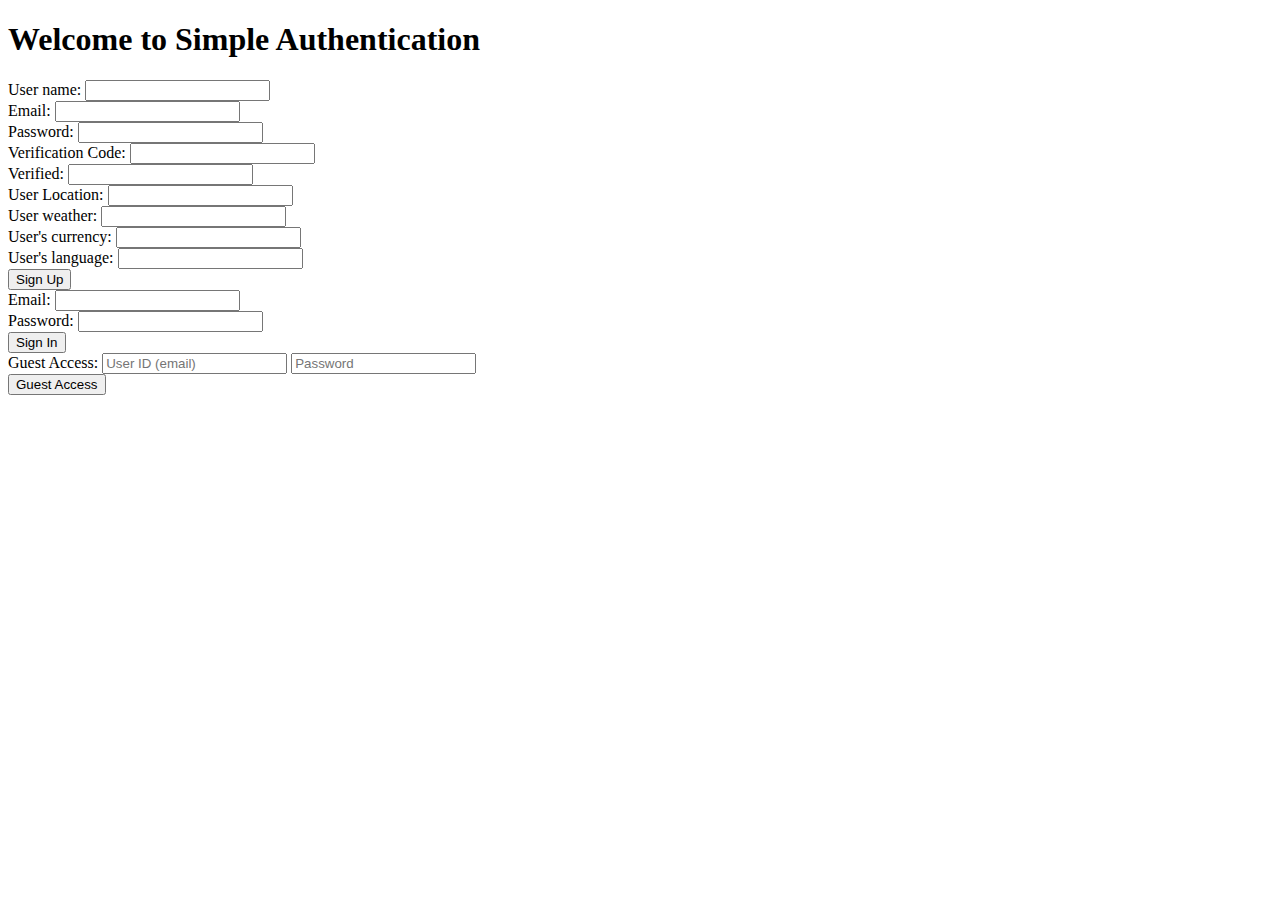
<file: 2023-11-13-lab/index.html>
<!DOCTYPE html>
<html lang="en">
<head>
    <meta charset="UTF-8">
    <meta name="viewport" content="width=device-width, initial-scale=1.0">
    <title>Simple Authentication</title>
</head>
<body>
    <h1>Welcome to Simple Authentication</h1>
    
    
    <form method="POST" action="inform.php">
        <label for="username">User name:</label>
        <input type="username" id="username" name="username" required>
        <br>
        <label for="emailid">Email:</label>
        <input type="emailid" id="emailid" name="emailid" required>
        <br>
        <label for="password">Password:</label>
        <input type="password" id="password" name="password" required>
        <br>
        <label for="verification_code">Verification Code:</label>
        <input type="text" id="verification_code" name="verification_code" required>
        <br>
        <label for="verified">Verified:</label>
        <input type="verified" id="verified" name="verified" required>
        <br>
        <label for="userlocation">User Location:</label>
        <input type="userlocation" id="userlocation" name="userlocation" required>
        <br>
        <label for="weather">User weather:</label>
        <input type="weather" id="weather" name="weather" required>
        <br>
        <label for="currency">User's currency:</label>
        <input type="currency" id="currency" name="currency" required>
        <br>
        <label for="language">User's language:</label>
        <input type="language" id="language" name="language" required>
        <br>
        
        <button type="submit">Sign Up</button>
    </form>

    
    <form action="/signin" method="post" >
        <label for="email">Email:</label>
        <input type="email" id="email" name="email" required>
        <br>
        <label for="password">Password:</label>
        <input type="password" id="password" name="password" required>
        <br>
        <button type="submit">Sign In</button>
    </form>

    
    <form action="/guest" method="post" >
        <label for="guest">Guest Access:</label>
        <input type="text" id="guest" name="guest" placeholder="User ID (email)" required>
        <input type="password" id="guestPassword" name="guestPassword" placeholder="Password" required>
        <br>
        <button type="submit">Guest Access</button>
    </form>
    
        
    
</body>
</html>
</file>
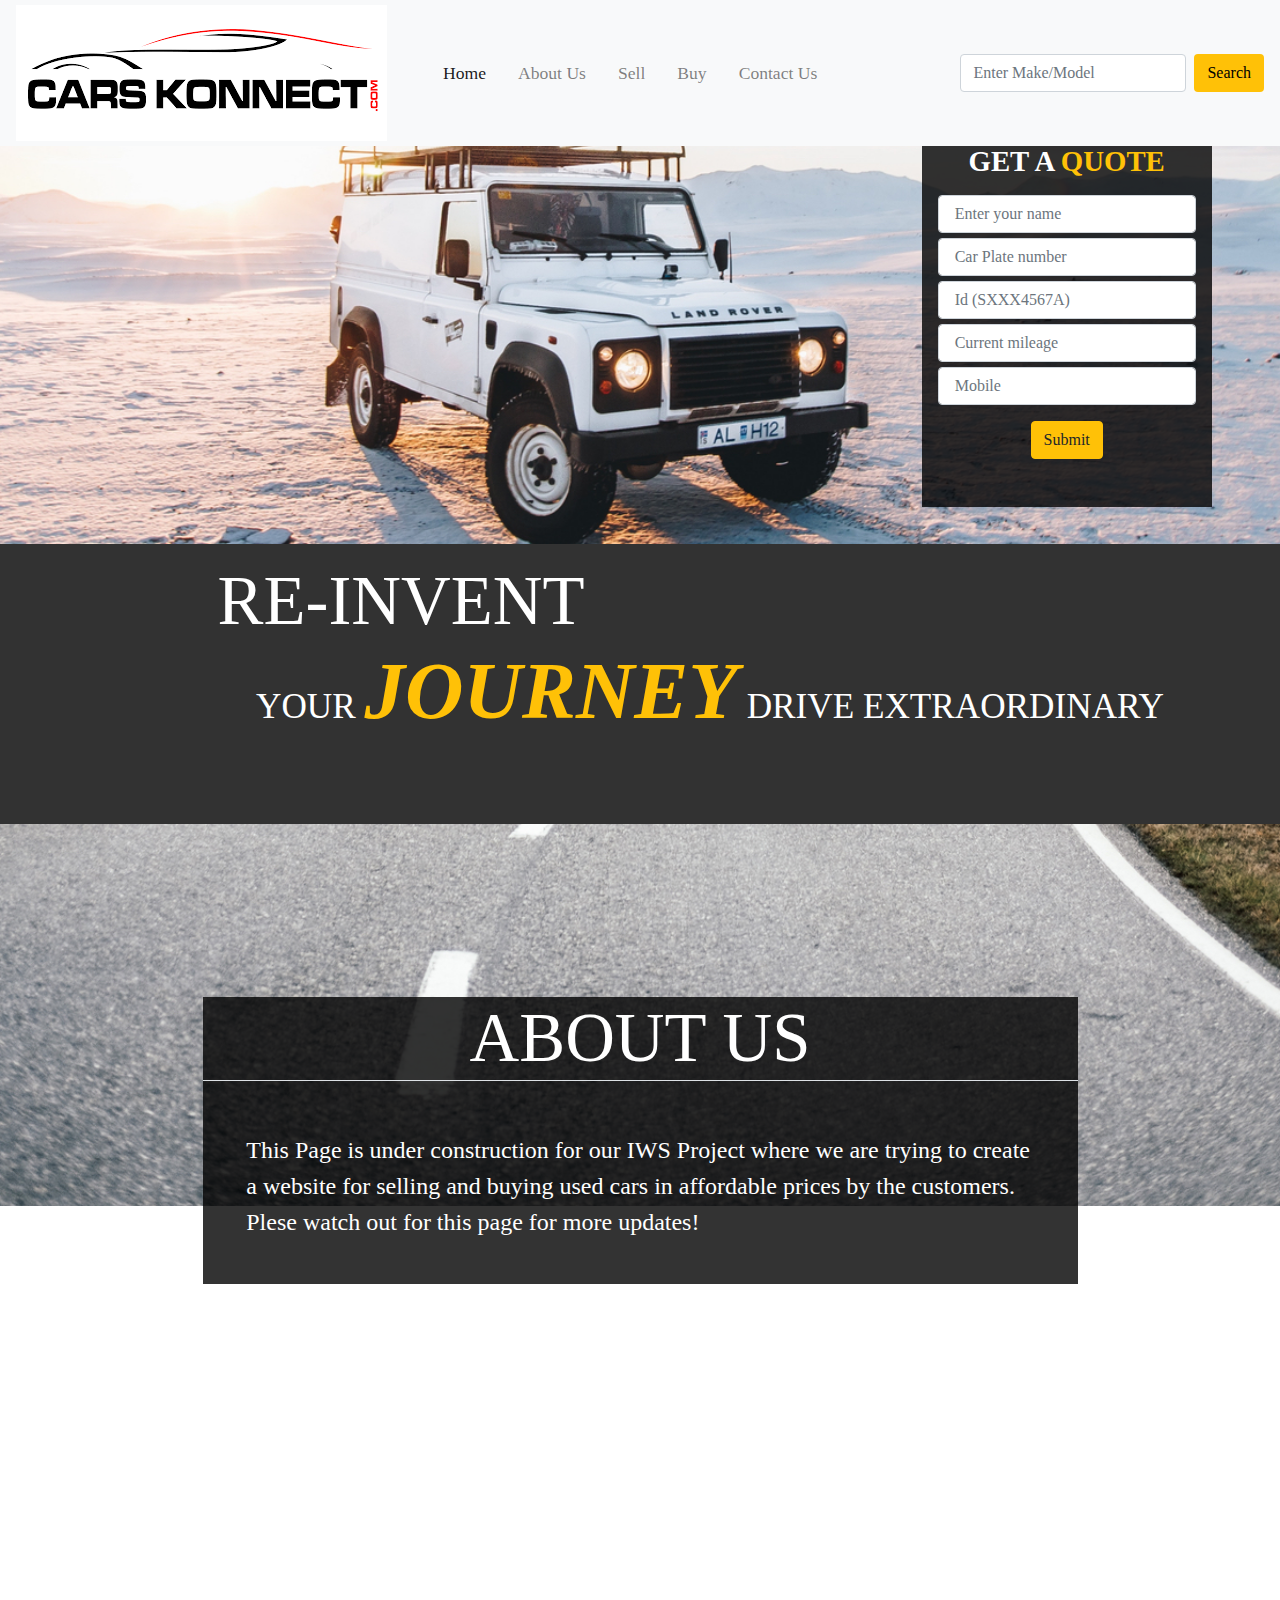
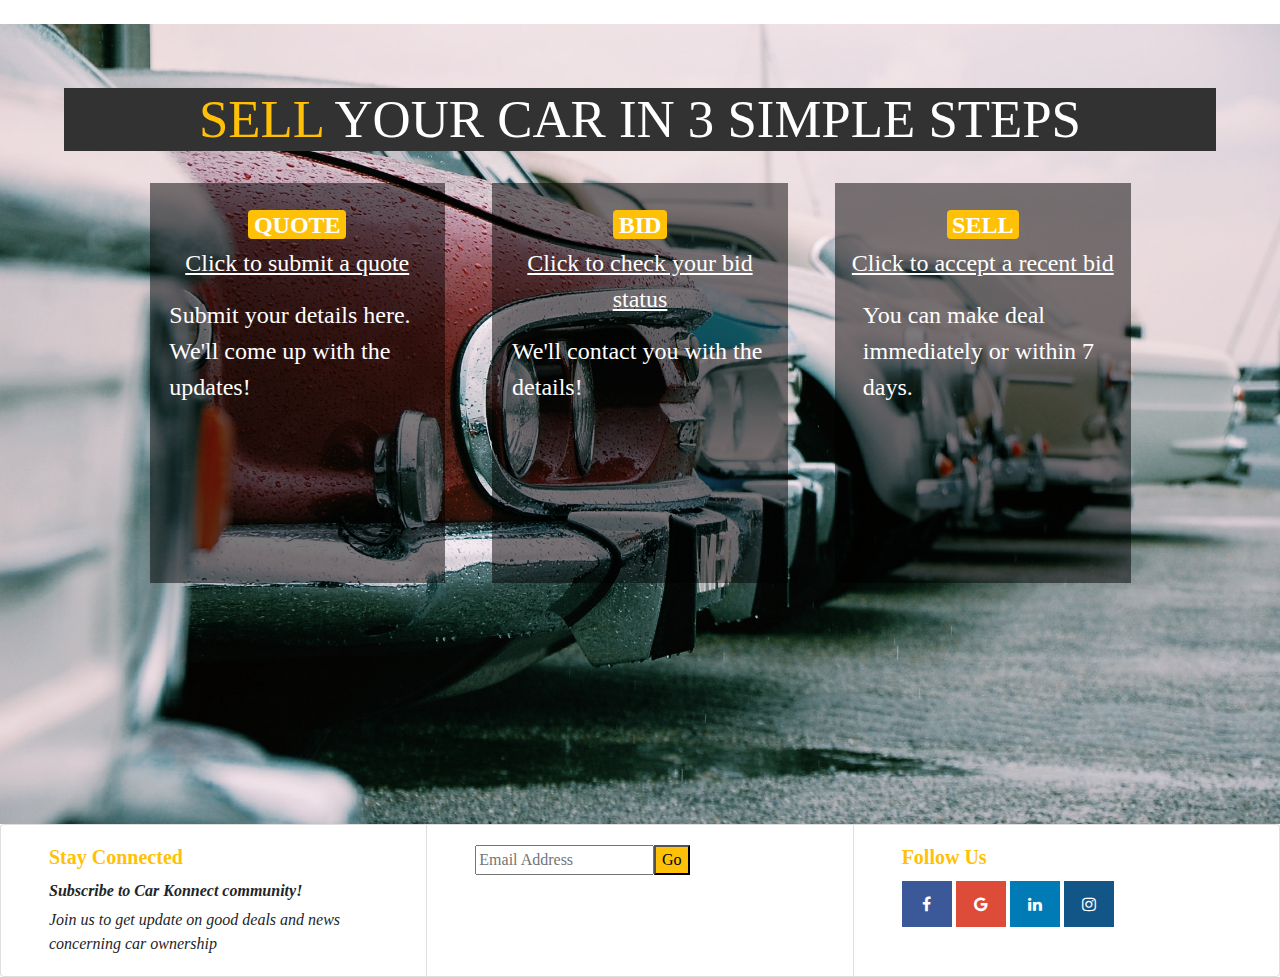
<file: kadapala-jyothi_ProjectProgressReport2/index.html>
<!doctype html>
<html lang="en">

<head>
  <!-- Required meta tags -->
  <meta charset="utf-8">
  <meta name="viewport" content="width=device-width, initial-scale=1, shrink-to-fit=no">

  <!-- Bootstrap CSS -->
  <link rel="stylesheet" href="https://maxcdn.bootstrapcdn.com/bootstrap/4.0.0/css/bootstrap.min.css" integrity="sha384-Gn5384xqQ1aoWXA+058RXPxPg6fy4IWvTNh0E263XmFcJlSAwiGgFAW/dAiS6JXm" crossorigin="anonymous">
  <link rel="stylesheet" href="style/style.css" type="text/css" />
  <link rel="stylesheet" href="https://cdnjs.cloudflare.com/ajax/libs/animate.css/3.7.2/animate.css" type="text/css" />
  <link rel="stylesheet" href="https://cdnjs.cloudflare.com/ajax/libs/font-awesome/4.7.0/css/font-awesome.min.css">
  <style>
    body {
      background-image: url("image/roads.jpg");
      background-attachment: fixed;
      background-repeat: no-repeat;
      background-size: cover;
      background-position: 35% 70%;
      width: 100%;
      height: 100%;
    }
  </style>
  <title>Car Konnect</title>
</head>

<body>
  <!--Landing Page HTML-->
  <main class="container-fluid m-0 p-0">
    <!--NAVIGATION BAR: done using Bootstrap; fixed to top, dark for current page, -->
    <nav class="navbar fixed-top navbar-expand-lg navbar-light bg-light py-0">
      <a class="navbar-brand mr-5" href="index.html"><img src="image/logo.png"/></a>
      <button class="navbar-toggler" 
              type="button" 
              data-toggle="collapse" 
              data-target="#navbarSupportedContent" 
              aria-controls="navbarSupportedContent" 
              aria-expanded="false" 
              aria-label="Toggle navigation">
        <span class="navbar-toggler-icon"></span></button>

      <div class="collapse navbar-collapse" id="navbarSupportedContent">
        <ul class="navbar-nav mr-auto">
          <li class="nav-item mr-lg-3 active">
            <a class="nav-link" href="index.html">Home <span class="sr-only .sr-only-focusable">(current)</span></a>
          </li>
          <li class="nav-item mr-lg-3">
            <a class="nav-link" href="index.html#about-us">About Us</a>
          </li>
          <li class="nav-item mr-lg-3">
            <a class="nav-link" href="index.html#sellcar">Sell</a>
          </li>
          <li class="nav-item mr-lg-3">
            <a class="nav-link" href="buycar.html">Buy</a>
          </li>
          <li class="nav-item">
            <a class="nav-link" href="contact-us.html">Contact Us</a>
          </li>
        </ul>
        <form class="form-inline my-2 my-lg-1">
          <input class="form-control mr-sm-2" 
                 type="search" 
                 placeholder="Enter Make/Model" 
                 aria-label="Search">
          <button class="btn bg-warning my-2 my-sm-0" 
                  type="submit">
                  Search</button>
        </form>
      </div>
    </nav>

    <!--LANDING PAGE: include a quotation request form-->
    <!--Display for sm & above-->
    <div id="home" class="frame b-gray white d-sm-block d-none p-0 mt-4">
      <div class="row picture_main justify-content-center">
        <div class="col-lg-8 col-md-7 "></div>
        <!--    Form for quotation entry-->
        <div class="col-lg-3 col-md-4 
                               pt-lg-5 pt-md-4 
                               mt-4 ">
          <form class="form-group b-p-gray 
                                    py-lg-5 py-md-3 
                                    px-lg-3 px-md-2 ">
            <h5 class="form-title text-center mb-3">GET A <span class="gold">QUOTE</span></h5>
            <input class="input form-control" type="text" name="name" placeholder=" Enter your name" />
            <input class="input form-control" type="text" name="carplate" placeholder=" Car Plate number" />
            <input class="input form-control" type="text" name="ownerId" placeholder=" Id (SXXX4567A)" />
            <input class="input form-control" type="text" name="mileage" placeholder=" Current mileage" />
            <input class="input form-control" type="text" name="contact" placeholder=" Mobile" />
            <div class="text-center mt-3"><input class="btn btn-warning " type="button" onClick="" value="Submit" /></div>
          </form>
        </div>
      </div>
      <!--    Company Tagline-->
      <div>
        <h1 class="header-main1 mt-3 mb-0">RE-INVENT</h1>
        <h3 class="header-main2 mt-0">YOUR <span class="shout gold">JOURNEY</span> DRIVE EXTRAORDINARY</h3>
      </div>
    </div>
    <!--Display for small screen-->
    <div class="frame b-gray white d-sm-none">
      <!--Company Tagline-->
      <header>
        <h1 class="text-center pt-5 m-0">RE-INVENTING</h1>
        <h3 class="text-center mt-0">YOUR <span class="shout gold font-italic">DRIVING</span> EXPERIENCE</h3>
      </header>
      <div class=" picture_main"></div>
      <!--    Form for quotation entry-->
      <div class="pt-4 mt-4 white">
        <form class="form-group b-gray py-3 px-2">
          <h5 class="form-title text-center mb-3">GET A <span class="gold">QUOTATION</span></h5>
          <input class="input form-control" type="text" name="name" placeholder=" Enter your name" />
          <input class="input form-control" type="text" name="carplate" placeholder=" Car Plate number" />
          <input class="input form-control" type="text" name="ownerId" placeholder=" Id (SXXX4567A)" />
          <input class="input form-control" type="text" name="mileage" placeholder=" Current mileage" />
          <input class="input form-control" type="text" name="contact" placeholder=" Mobile" />
          <div class="text-center mt-3"><input class="btn btn-warning " type="button" onClick="" value="Submit" /></div>
        </form>
      </div>
    </div>

  </main>
  <!--End of Landing Page HTML-->

  <!--About Us Page HTML-->
  <section id="about-us" class="container-fluid frame white pt-5">
    <div class="write-up-box b-p-gray">
      <h1 class="border-bottom border-bottom-white text-center">ABOUT US</h1>
      <p class="write-up">This Page is under construction for our IWS Project where we are trying to create a website for selling and buying used cars in affordable prices by the customers. Plese watch out for this page for more updates!</p>
    </div>
  </section>
  <!--End of About Us Page HTML-->

  <!--Sell Car Page HTML-->
  <section id="sellcar" class="container-fluid frame">
    <!--Header for Selling car-->
    <h2 class="text-center white b-gray w-100"><span class="gold ">SELL</span> YOUR CAR IN 3 SIMPLE STEPS</h2>
    <!--Step by step instruction to inform car owner our 3-step process -->
    <div class="row white justify-content-center py-0">
      <div class="rectangle b-l-gray">
        <div class="button-sell badge badge-warning white">QUOTE</div>
        <p class="w-80"><u>Click to submit a quote</u></p>
        <p class="mx-2 text-left d-md-block d-none">Submit your details here.<br> We'll come up with the updates!</p>
      </div>
      <div class="rectangle b-l-gray">
        <div class="button-sell badge badge-warning white">BID</div>
        <p class="w-80"><u>Click to check your bid status</u></p>
        <p class="mx-2 text-left d-md-block d-none">We'll contact you with the details!</p>
      </div>
      <div class="rectangle b-l-gray ">
        <div class="button-sell badge badge-warning white">SELL</div>
        <p class="w-80"><u>Click to accept a recent bid</u></p>
        <p class="px-md-3 px-2 text-left d-md-block d-none">You can make deal immediately or within 7 days.</p>
      </div>
    </div>
  </section>
  <!--Footer Section-->
  <div class="card-group">
    <div class="card">
      <div class="card-body pl-5">
        <h5 class="card-title gold"><strong>Stay Connected</strong></h5>
        <h6 class=" font-italic"><b>Subscribe to Car Konnect community!</b></h6>
        <p class="card-text font-italic">Join us to get update on good deals and news concerning car ownership</p>
      </div>
    </div>
    <div class="card">
      <div class="card-body pl-5">
        <input type="text" placeholder="Email Address" class="w-50" /><button class="bg-warning">Go</button>
      </div>
    </div>
    <div class="card">
      <div class="card-body pl-5">
        <h5 class="card-title gold"><strong>Follow Us</strong></h5>

        <a href="#" class="fa fa-facebook"></a>
        <a href="#" class="fa fa-google"></a>
        <a href="#" class="fa fa-linkedin"></a>
        <a href="#" class="fa fa-instagram"></a>


      </div>
    </div>
  </div>

  <script src="https://code.jquery.com/jquery-3.2.1.slim.min.js" integrity="sha384-KJ3o2DKtIkvYIK3UENzmM7KCkRr/rE9/Qpg6aAZGJwFDMVNA/GpGFF93hXpG5KkN" crossorigin="anonymous"></script>
  <script src="https://cdnjs.cloudflare.com/ajax/libs/popper.js/1.12.9/umd/popper.min.js" integrity="sha384-ApNbgh9B+Y1QKtv3Rn7W3mgPxhU9K/ScQsAP7hUibX39j7fakFPskvXusvfa0b4Q" crossorigin="anonymous"></script>
  <script src="https://maxcdn.bootstrapcdn.com/bootstrap/4.0.0/js/bootstrap.min.js" integrity="sha384-JZR6Spejh4U02d8jOt6vLEHfe/JQGiRRSQQxSfFWpi1MquVdAyjUar5+76PVCmYl" crossorigin="anonymous"></script>

</body>

</html>
</file>
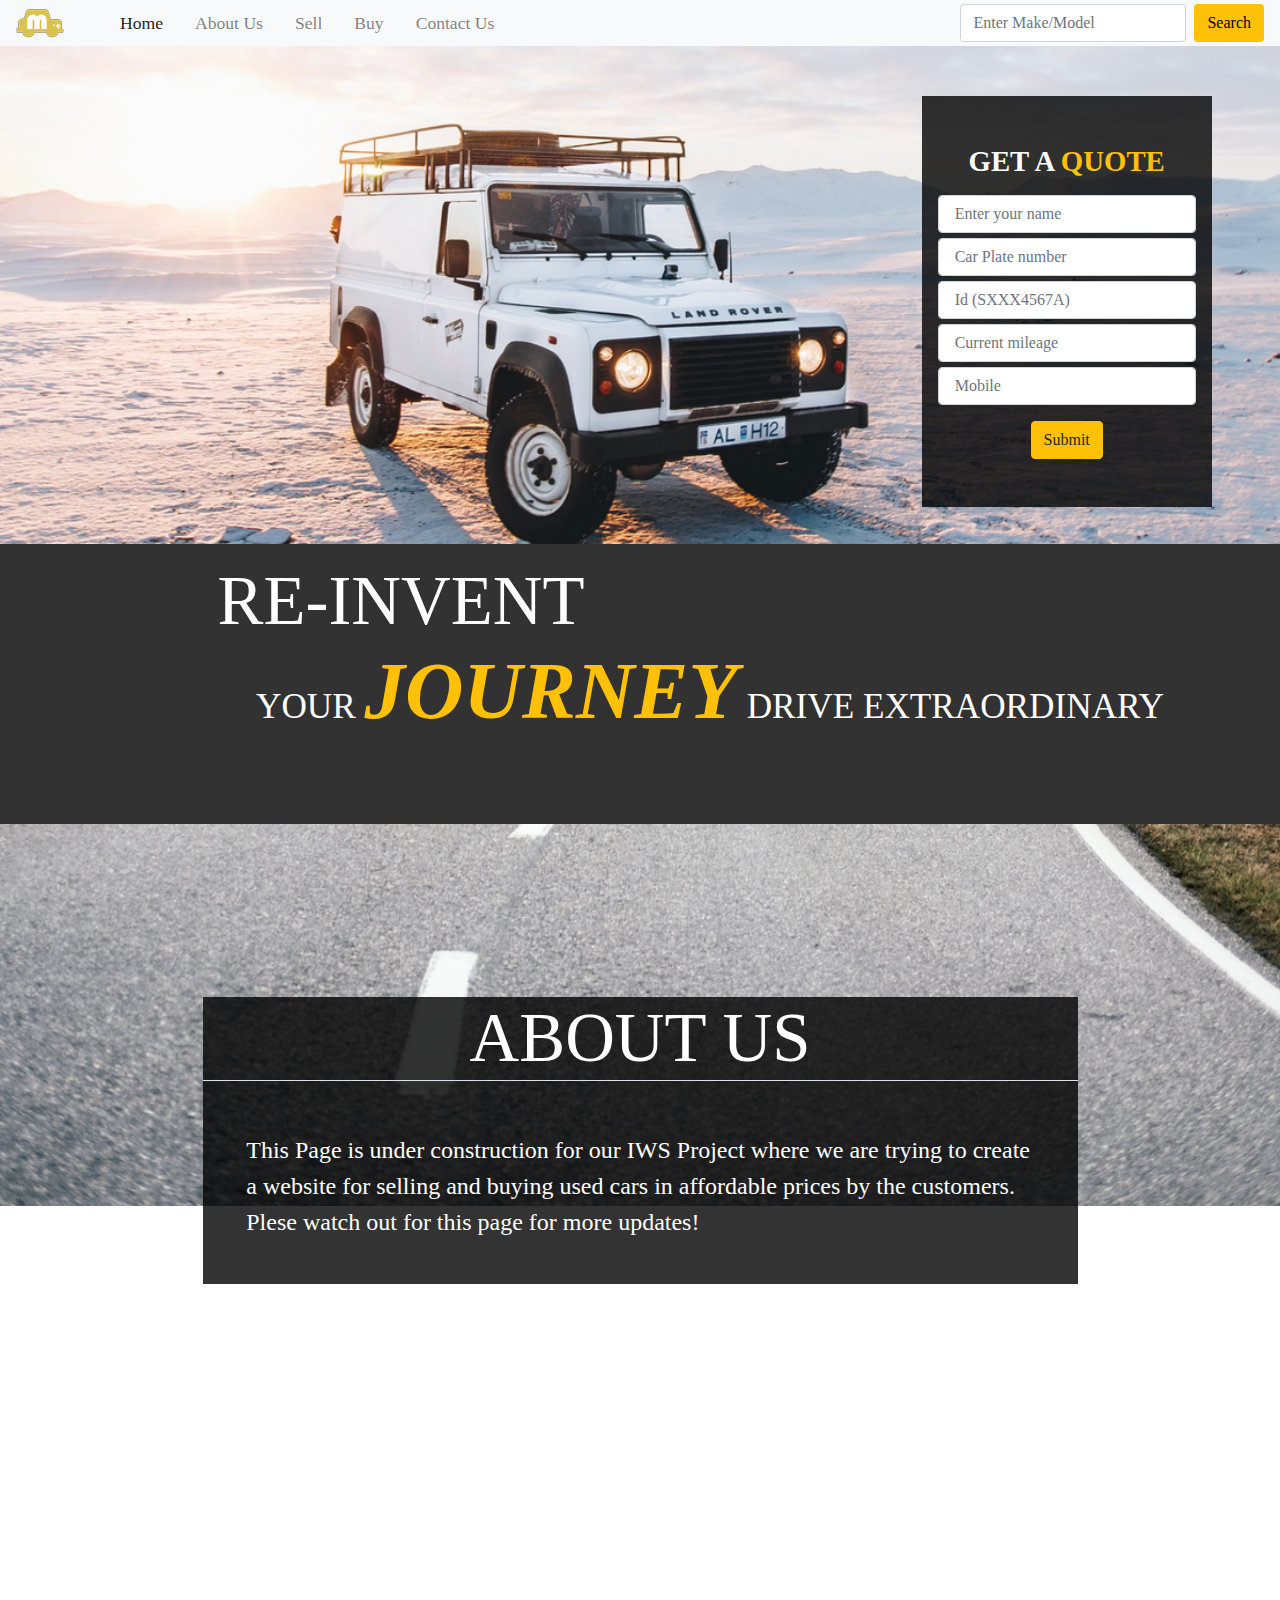
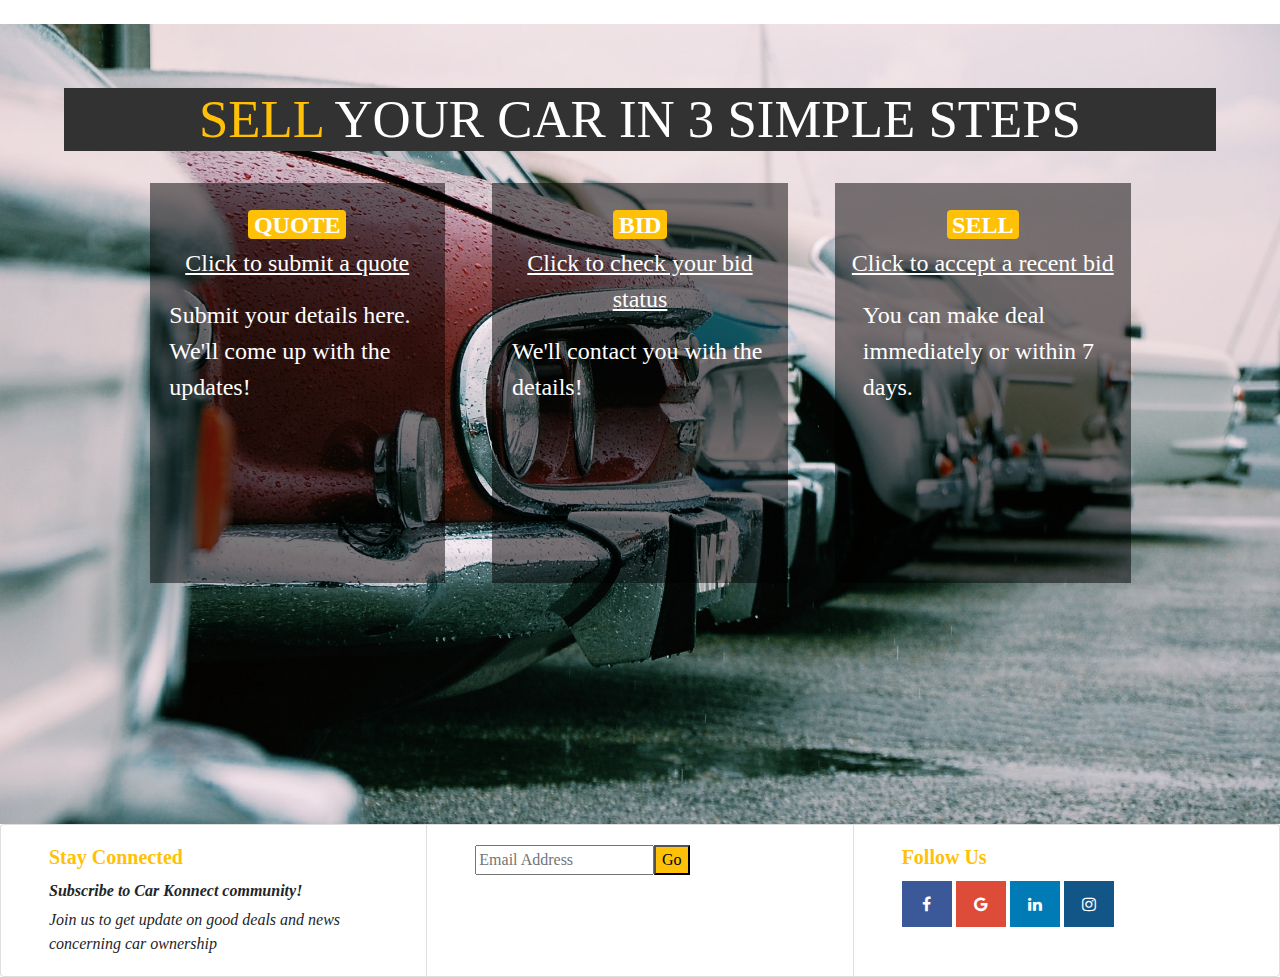
<file: kadapala-jyothi_ProjectProgressReport3/index.html>
<!doctype html>
<html lang="en">

<head>
  <!-- Required meta tags -->
  <meta charset="utf-8">
  <meta name="viewport" content="width=device-width, initial-scale=1, shrink-to-fit=no">

  <!-- Bootstrap CSS -->
  <link rel="stylesheet" href="https://maxcdn.bootstrapcdn.com/bootstrap/4.0.0/css/bootstrap.min.css" integrity="sha384-Gn5384xqQ1aoWXA+058RXPxPg6fy4IWvTNh0E263XmFcJlSAwiGgFAW/dAiS6JXm" crossorigin="anonymous">
  <link rel="stylesheet" href="style/style.css" type="text/css" />
  <link rel="stylesheet" href="https://cdnjs.cloudflare.com/ajax/libs/animate.css/3.7.2/animate.css" type="text/css" />
  <link rel="stylesheet" href="https://cdnjs.cloudflare.com/ajax/libs/font-awesome/4.7.0/css/font-awesome.min.css">
  <style>
    body {
      background-image: url("image/roads.jpg");
      background-attachment: fixed;
      background-repeat: no-repeat;
      background-size: cover;
      background-position: 35% 70%;
      width: 100%;
      height: 100%;
    }
  </style>
  <title>Car Konnect</title>
</head>

<body>
  <!--Landing Page HTML-->
  <main class="container-fluid m-0 p-0">
    <!--NAVIGATION BAR: done using Bootstrap; fixed to top, dark for current page, -->
    <nav class="navbar fixed-top navbar-expand-lg navbar-light bg-light py-0">
      <a class="navbar-brand mr-5" href="index.html"><img src="image/logo.png"/></a>
      <button class="navbar-toggler" 
              type="button" 
              data-toggle="collapse" 
              data-target="#navbarSupportedContent" 
              aria-controls="navbarSupportedContent" 
              aria-expanded="false" 
              aria-label="Toggle navigation">
        <span class="navbar-toggler-icon"></span></button>

      <div class="collapse navbar-collapse" id="navbarSupportedContent">
        <ul class="navbar-nav mr-auto">
          <li class="nav-item mr-lg-3 active">
            <a class="nav-link" href="index.html">Home <span class="sr-only .sr-only-focusable">(current)</span></a>
          </li>
          <li class="nav-item mr-lg-3">
            <a class="nav-link" href="index.html#about-us">About Us</a>
          </li>
          <li class="nav-item mr-lg-3">
            <a class="nav-link" href="index.html#sellcar">Sell</a>
          </li>
          <li class="nav-item mr-lg-3">
            <a class="nav-link" href="buycar.html">Buy</a>
          </li>
          <li class="nav-item">
            <a class="nav-link" href="contact-us.html">Contact Us</a>
          </li>
        </ul>
        <form class="form-inline my-2 my-lg-1">
          <input class="form-control mr-sm-2" 
                 type="search" 
                 placeholder="Enter Make/Model" 
                 aria-label="Search">
          <button class="btn bg-warning my-2 my-sm-0" 
                  type="submit">
                  Search</button>
        </form>
      </div>
    </nav>

    <!--LANDING PAGE: include a quotation request form-->
    <!--Display for sm & above-->
    <div id="home" class="frame b-gray white d-sm-block d-none p-0 mt-4">
      <div class="row picture_main justify-content-center">
        <div class="col-lg-8 col-md-7 "></div>
        <!--    Form for quotation entry-->
        <div class="col-lg-3 col-md-4 
                               pt-lg-5 pt-md-4 
                               mt-4 ">
          <form class="form-group b-p-gray 
                                    py-lg-5 py-md-3 
                                    px-lg-3 px-md-2 ">
            <h5 class="form-title text-center mb-3">GET A <span class="gold">QUOTE</span></h5>
            <input class="input form-control" type="text" name="name" placeholder=" Enter your name" />
            <input class="input form-control" type="text" name="carplate" placeholder=" Car Plate number" />
            <input class="input form-control" type="text" name="ownerId" placeholder=" Id (SXXX4567A)" />
            <input class="input form-control" type="text" name="mileage" placeholder=" Current mileage" />
            <input class="input form-control" type="text" name="contact" placeholder=" Mobile" />
            <div class="text-center mt-3"><input class="btn btn-warning " type="button" onClick="" value="Submit" /></div>
          </form>
        </div>
      </div>
      <!--    Company Tagline-->
      <div>
        <h1 class="header-main1 mt-3 mb-0">RE-INVENT</h1>
        <h3 class="header-main2 mt-0">YOUR <span class="shout gold">JOURNEY</span> DRIVE EXTRAORDINARY</h3>
      </div>
    </div>
    <!--Display for small screen-->
    <div class="frame b-gray white d-sm-none">
      <!--Company Tagline-->
      <header>
        <h1 class="text-center pt-5 m-0">RE-INVENTING</h1>
        <h3 class="text-center mt-0">YOUR <span class="shout gold font-italic">JOURNEY</span> DRIVE EXPERIENCE</h3>
      </header>
      <div class=" picture_main"></div>
      <!--    Form for quotation entry-->
      <div class="pt-4 mt-4 white">
        <form class="form-group b-gray py-3 px-2">
          <h5 class="form-title text-center mb-3">GET A <span class="gold">QUOTATION</span></h5>
          <input class="input form-control" type="text" name="name" placeholder=" Enter your name" />
          <input class="input form-control" type="text" name="carplate" placeholder=" Car Plate number" />
          <input class="input form-control" type="text" name="ownerId" placeholder=" Id (SXXX4567A)" />
          <input class="input form-control" type="text" name="mileage" placeholder=" Current mileage" />
          <input class="input form-control" type="text" name="contact" placeholder=" Mobile" />
          <div class="text-center mt-3"><input class="btn btn-warning " type="button" onClick="" value="Submit" /></div>
        </form>
      </div>
    </div>

  </main>
  <!--End of Landing Page HTML-->

  <!--About Us Page HTML-->
  <section id="about-us" class="container-fluid frame white pt-5">
    <div class="write-up-box b-p-gray">
      <h1 class="border-bottom border-bottom-white text-center">ABOUT US</h1>
      <p class="write-up">This Page is under construction for our IWS Project where we are trying to create a website for selling and buying used cars in affordable prices by the customers. Plese watch out for this page for more updates!</p>
    </div>
  </section>
  <!--End of About Us Page HTML-->

  <!--Sell Car Page HTML-->
  <section id="sellcar" class="container-fluid frame">
    <!--Header for Selling car-->
    <h2 class="text-center white b-gray w-100"><span class="gold ">SELL</span> YOUR CAR IN 3 SIMPLE STEPS</h2>
    <!--Step by step instruction to inform car owner our 3-step process -->
    <div class="row white justify-content-center py-0">
      <div class="rectangle b-l-gray">
        <div class="button-sell badge badge-warning white">QUOTE</div>
        <p class="w-80"><u>Click to submit a quote</u></p>
        <p class="mx-2 text-left d-md-block d-none">Submit your details here.<br> We'll come up with the updates!</p>
      </div>
      <div class="rectangle b-l-gray">
        <div class="button-sell badge badge-warning white">BID</div>
        <p class="w-80"><u>Click to check your bid status</u></p>
        <p class="mx-2 text-left d-md-block d-none">We'll contact you with the details!</p>
      </div>
      <div class="rectangle b-l-gray ">
        <div class="button-sell badge badge-warning white">SELL</div>
        <p class="w-80"><u>Click to accept a recent bid</u></p>
        <p class="px-md-3 px-2 text-left d-md-block d-none">You can make deal immediately or within 7 days.</p>
      </div>
    </div>
  </section>
  <!--Footer Section-->
  <div class="card-group">
    <div class="card">
      <div class="card-body pl-5">
        <h5 class="card-title gold"><strong>Stay Connected</strong></h5>
        <h6 class=" font-italic"><b>Subscribe to Car Konnect community!</b></h6>
        <p class="card-text font-italic">Join us to get update on good deals and news concerning car ownership</p>
      </div>
    </div>
    <div class="card">
      <div class="card-body pl-5">
        <input type="text" placeholder="Email Address" class="w-50" /><button class="bg-warning">Go</button>
      </div>
    </div>
    <div class="card">
      <div class="card-body pl-5">
        <h5 class="card-title gold"><strong>Follow Us</strong></h5>

        <a href="#" class="fa fa-facebook"></a>
        <a href="#" class="fa fa-google"></a>
        <a href="#" class="fa fa-linkedin"></a>
        <a href="#" class="fa fa-instagram"></a>


      </div>
    </div>
  </div>

  <script src="https://code.jquery.com/jquery-3.2.1.slim.min.js" integrity="sha384-KJ3o2DKtIkvYIK3UENzmM7KCkRr/rE9/Qpg6aAZGJwFDMVNA/GpGFF93hXpG5KkN" crossorigin="anonymous"></script>
  <script src="https://cdnjs.cloudflare.com/ajax/libs/popper.js/1.12.9/umd/popper.min.js" integrity="sha384-ApNbgh9B+Y1QKtv3Rn7W3mgPxhU9K/ScQsAP7hUibX39j7fakFPskvXusvfa0b4Q" crossorigin="anonymous"></script>
  <script src="https://maxcdn.bootstrapcdn.com/bootstrap/4.0.0/js/bootstrap.min.js" integrity="sha384-JZR6Spejh4U02d8jOt6vLEHfe/JQGiRRSQQxSfFWpi1MquVdAyjUar5+76PVCmYl" crossorigin="anonymous"></script>

</body>

</html>
</file>
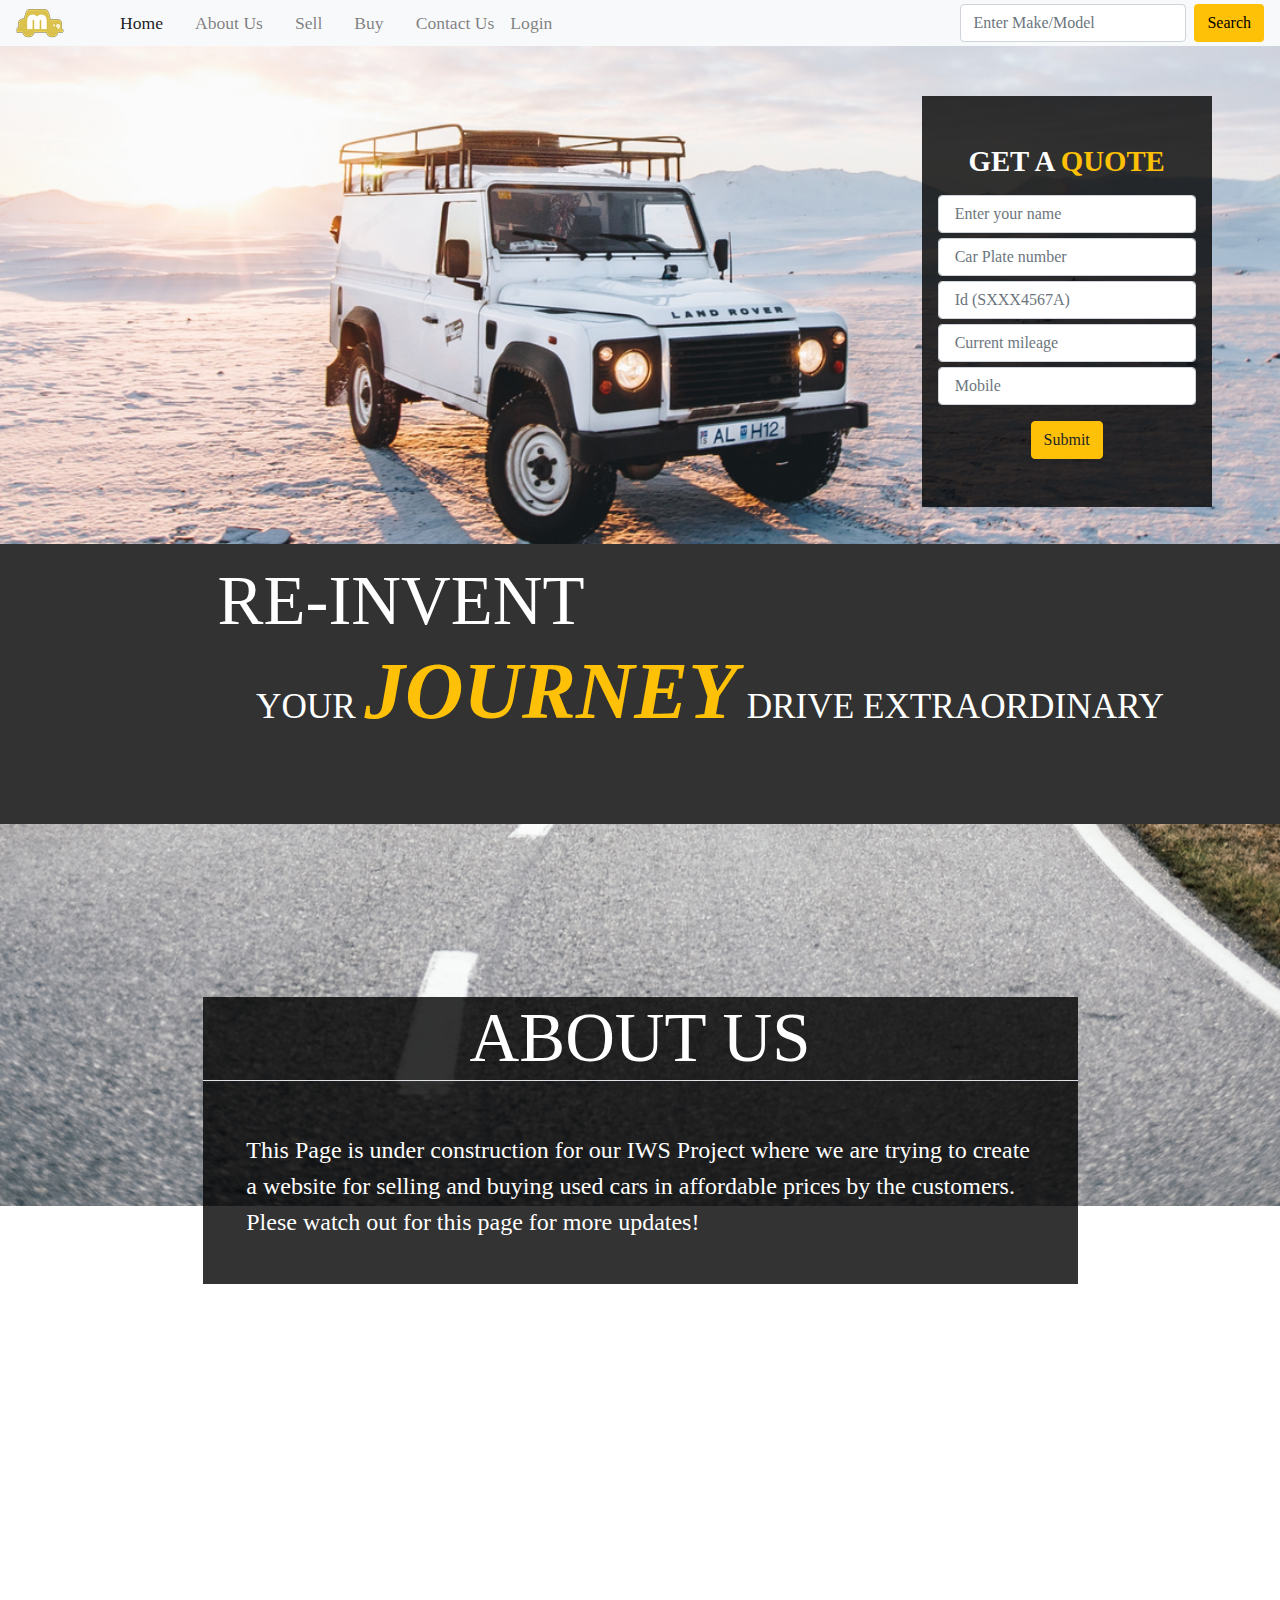
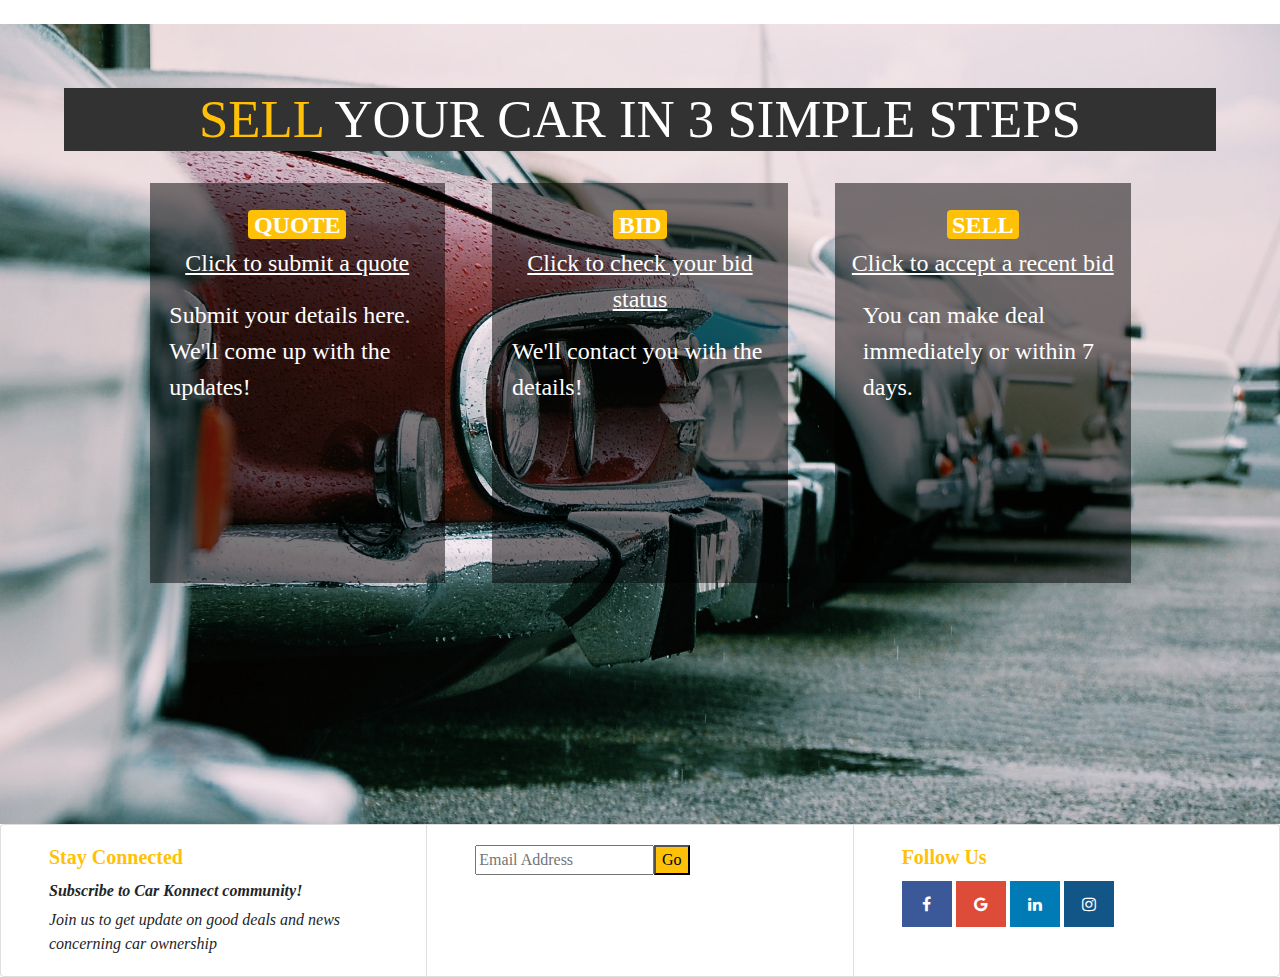
<file: kadapala-jyothi_ProjectProgressReport4/index.html>
<!doctype html>
<html lang="en">

<head>
  <!-- Required meta tags -->
  <meta charset="utf-8">
  <meta name="viewport" content="width=device-width, initial-scale=1, shrink-to-fit=no">

  <!-- Bootstrap CSS -->
  <link rel="stylesheet" href="https://maxcdn.bootstrapcdn.com/bootstrap/4.0.0/css/bootstrap.min.css" integrity="sha384-Gn5384xqQ1aoWXA+058RXPxPg6fy4IWvTNh0E263XmFcJlSAwiGgFAW/dAiS6JXm" crossorigin="anonymous">
  <link rel="stylesheet" href="style/style.css" type="text/css" />
  <link rel="stylesheet" href="https://cdnjs.cloudflare.com/ajax/libs/animate.css/3.7.2/animate.css" type="text/css" />
  <link rel="stylesheet" href="https://cdnjs.cloudflare.com/ajax/libs/font-awesome/4.7.0/css/font-awesome.min.css">
  <style>
    body {
      background-image: url("image/roads.jpg");
      background-attachment: fixed;
      background-repeat: no-repeat;
      background-size: cover;
      background-position: 35% 70%;
      width: 100%;
      height: 100%;
    }
  </style>
  <title>Car Konnect</title>
</head>

<body>
  <!--Landing Page HTML-->
  <main class="container-fluid m-0 p-0">
    <!--NAVIGATION BAR: done using Bootstrap; fixed to top, dark for current page, -->
    <nav class="navbar fixed-top navbar-expand-lg navbar-light bg-light py-0">
      <a class="navbar-brand mr-5" href="index.html"><img src="image/logo.png"/></a>
      <button class="navbar-toggler" 
              type="button" 
              data-toggle="collapse" 
              data-target="#navbarSupportedContent" 
              aria-controls="navbarSupportedContent" 
              aria-expanded="false" 
              aria-label="Toggle navigation">
        <span class="navbar-toggler-icon"></span></button>

      <div class="collapse navbar-collapse" id="navbarSupportedContent">
        <ul class="navbar-nav mr-auto">
          <li class="nav-item mr-lg-3 active">
            <a class="nav-link" href="index.html">Home <span class="sr-only .sr-only-focusable">(current)</span></a>
          </li>
          <li class="nav-item mr-lg-3">
            <a class="nav-link" href="index.html#about-us">About Us</a>
          </li>
          <li class="nav-item mr-lg-3">
            <a class="nav-link" href="index.html#sellcar">Sell</a>
          </li>
          <li class="nav-item mr-lg-3">
            <a class="nav-link" href="buycar.html">Buy</a>
          </li>
          <li class="nav-item">
            <a class="nav-link" href="contact-us.html">Contact Us</a>
          </li>
          <li class="nav-item">
            <a class="nav-link" href="home.html">Login</a>
          </li>
        </ul>
        <form class="form-inline my-2 my-lg-1">
          <input class="form-control mr-sm-2" 
                 type="search" 
                 placeholder="Enter Make/Model" 
                 aria-label="Search">
          <button class="btn bg-warning my-2 my-sm-0" 
                  type="submit">
                  Search</button>
        </form>
      </div>
    </nav>

    <!--LANDING PAGE: include a quotation request form-->
    <!--Display for sm & above-->
    <div id="home" class="frame b-gray white d-sm-block d-none p-0 mt-4">
      <div class="row picture_main justify-content-center">
        <div class="col-lg-8 col-md-7 "></div>
        <!--    Form for quotation entry-->
        <div class="col-lg-3 col-md-4 
                               pt-lg-5 pt-md-4 
                               mt-4 ">
          <form class="form-group b-p-gray 
                                    py-lg-5 py-md-3 
                                    px-lg-3 px-md-2 ">
            <h5 class="form-title text-center mb-3">GET A <span class="gold">QUOTE</span></h5>
            <input class="input form-control" type="text" name="name" placeholder=" Enter your name" />
            <input class="input form-control" type="text" name="carplate" placeholder=" Car Plate number" />
            <input class="input form-control" type="text" name="ownerId" placeholder=" Id (SXXX4567A)" />
            <input class="input form-control" type="text" name="mileage" placeholder=" Current mileage" />
            <input class="input form-control" type="text" name="contact" placeholder=" Mobile" />
            <div class="text-center mt-3"><input class="btn btn-warning " type="button" onClick="" value="Submit" /></div>
          </form>
        </div>
      </div>
      <!--    Company Tagline-->
      <div>
        <h1 class="header-main1 mt-3 mb-0">RE-INVENT</h1>
        <h3 class="header-main2 mt-0">YOUR <span class="shout gold">JOURNEY</span> DRIVE EXTRAORDINARY</h3>
      </div>
    </div>
    <!--Display for small screen-->
    <div class="frame b-gray white d-sm-none">
      <!--Company Tagline-->
      <header>
        <h1 class="text-center pt-5 m-0">RE-INVENTING</h1>
        <h3 class="text-center mt-0">YOUR <span class="shout gold font-italic">JOURNEY</span> DRIVE EXPERIENCE</h3>
      </header>
      <div class=" picture_main"></div>
      <!--    Form for quotation entry-->
      <div class="pt-4 mt-4 white">
        <form class="form-group b-gray py-3 px-2">
          <h5 class="form-title text-center mb-3">GET A <span class="gold">QUOTATION</span></h5>
          <input class="input form-control" type="text" name="name" placeholder=" Enter your name" />
          <input class="input form-control" type="text" name="carplate" placeholder=" Car Plate number" />
          <input class="input form-control" type="text" name="ownerId" placeholder=" Id (SXXX4567A)" />
          <input class="input form-control" type="text" name="mileage" placeholder=" Current mileage" />
          <input class="input form-control" type="text" name="contact" placeholder=" Mobile" />
          <div class="text-center mt-3"><input class="btn btn-warning " type="button" onClick="" value="Submit" /></div>
        </form>
      </div>
    </div>

  </main>
  <!--End of Landing Page HTML-->

  <!--About Us Page HTML-->
  <section id="about-us" class="container-fluid frame white pt-5">
    <div class="write-up-box b-p-gray">
      <h1 class="border-bottom border-bottom-white text-center">ABOUT US</h1>
      <p class="write-up">This Page is under construction for our IWS Project where we are trying to create a website for selling and buying used cars in affordable prices by the customers. Plese watch out for this page for more updates!</p>
    </div>
  </section>
  <!--End of About Us Page HTML-->

  <!--Sell Car Page HTML-->
  <section id="sellcar" class="container-fluid frame">
    <!--Header for Selling car-->
    <h2 class="text-center white b-gray w-100"><span class="gold ">SELL</span> YOUR CAR IN 3 SIMPLE STEPS</h2>
    <!--Step by step instruction to inform car owner our 3-step process -->
    <div class="row white justify-content-center py-0">
      <div class="rectangle b-l-gray">
        <div class="button-sell badge badge-warning white">QUOTE</div>
        <p class="w-80"><u>Click to submit a quote</u></p>
        <p class="mx-2 text-left d-md-block d-none">Submit your details here.<br> We'll come up with the updates!</p>
      </div>
      <div class="rectangle b-l-gray">
        <div class="button-sell badge badge-warning white">BID</div>
        <p class="w-80"><u>Click to check your bid status</u></p>
        <p class="mx-2 text-left d-md-block d-none">We'll contact you with the details!</p>
      </div>
      <div class="rectangle b-l-gray ">
        <div class="button-sell badge badge-warning white">SELL</div>
        <p class="w-80"><u>Click to accept a recent bid</u></p>
        <p class="px-md-3 px-2 text-left d-md-block d-none">You can make deal immediately or within 7 days.</p>
      </div>
    </div>
  </section>
  <!--Footer Section-->
  <div class="card-group">
    <div class="card">
      <div class="card-body pl-5">
        <h5 class="card-title gold"><strong>Stay Connected</strong></h5>
        <h6 class=" font-italic"><b>Subscribe to Car Konnect community!</b></h6>
        <p class="card-text font-italic">Join us to get update on good deals and news concerning car ownership</p>
      </div>
    </div>
    <div class="card">
      <div class="card-body pl-5">
        <input type="text" placeholder="Email Address" class="w-50" /><button class="bg-warning">Go</button>
      </div>
    </div>
    <div class="card">
      <div class="card-body pl-5">
        <h5 class="card-title gold"><strong>Follow Us</strong></h5>

        <a href="#" class="fa fa-facebook"></a>
        <a href="#" class="fa fa-google"></a>
        <a href="#" class="fa fa-linkedin"></a>
        <a href="#" class="fa fa-instagram"></a>


      </div>
    </div>
  </div>

  <script src="https://code.jquery.com/jquery-3.2.1.slim.min.js" integrity="sha384-KJ3o2DKtIkvYIK3UENzmM7KCkRr/rE9/Qpg6aAZGJwFDMVNA/GpGFF93hXpG5KkN" crossorigin="anonymous"></script>
  <script src="https://cdnjs.cloudflare.com/ajax/libs/popper.js/1.12.9/umd/popper.min.js" integrity="sha384-ApNbgh9B+Y1QKtv3Rn7W3mgPxhU9K/ScQsAP7hUibX39j7fakFPskvXusvfa0b4Q" crossorigin="anonymous"></script>
  <script src="https://maxcdn.bootstrapcdn.com/bootstrap/4.0.0/js/bootstrap.min.js" integrity="sha384-JZR6Spejh4U02d8jOt6vLEHfe/JQGiRRSQQxSfFWpi1MquVdAyjUar5+76PVCmYl" crossorigin="anonymous"></script>

</body>

</html>
</file>
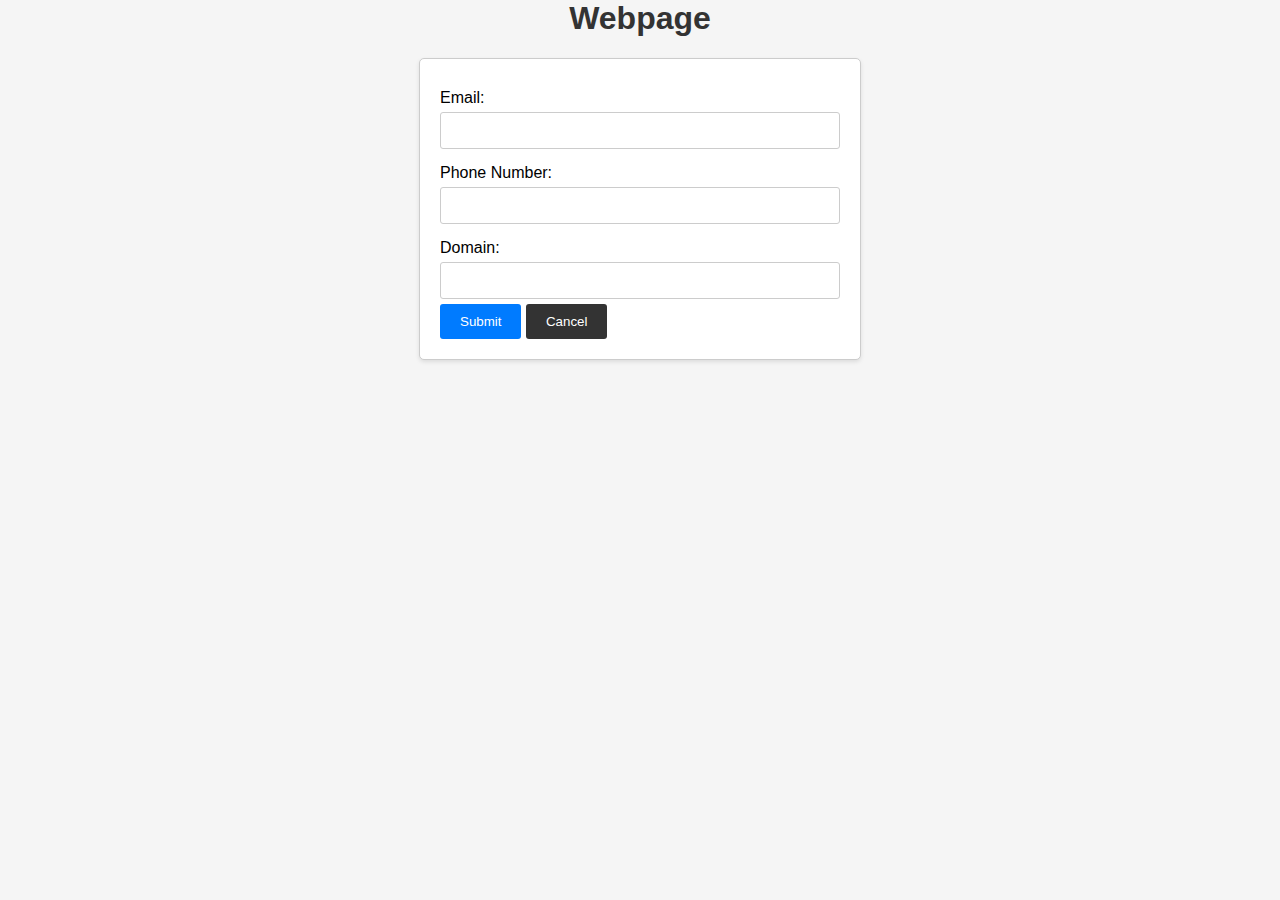
<file: 2023-11-06-lab/Webpage_part2.html>
<html>
<head>
    <title>Webpage</title>
    <style>
        body {
            font-family: Arial, sans-serif;
            margin: 0;
            padding: 0;
            background-color: #f5f5f5;
        }

        h1 {
            text-align: center;
            color: #333;
        }

        form {
            max-width: 400px;
            margin: 0 auto;
            padding: 20px;
            background-color: #fff;
            border: 1px solid #ccc;
            border-radius: 5px;
            box-shadow: 0 2px 4px rgba(0, 0, 0, 0.1);
        }

        label {
            display: block;
            margin-top: 10px;
        }

        input[type="text"] {
            width: 100%;
            padding: 10px;
            margin: 5px 0;
            border: 1px solid #ccc;
            border-radius: 3px;
        }

        p {
            margin: 0;
        }

        button[type="submit"], button[type="button"] {
            padding: 10px 20px;
            background-color: #007BFF;
            color: #fff;
            border: none;
            border-radius: 3px;
            cursor: pointer;
        }

        button[type="button"] {
            background-color: #333;
        }

        button[type="submit"]:hover, button[type="button"]:hover {
            background-color: #0056b3;
        }

        #successMessage {
            text-align: center;
            color: #4CAF50;
        }
    </style>
</head>
<body>
    <h1>Webpage</h1>

    <form id="validationForm" onsubmit="return validateForm()">
        <label for="email">Email:</label>
        <input type="text" id="emailInput" required>
        <p id="emailResult"></p>

        <label for="phone">Phone Number:</label>
        <input type="text" id="phoneInput" required>
        <p id="phoneResult"></p>

        <label for="domain">Domain:</label>
        <input type="text" id="domainInput" required>
        <p id="domainResult"></p>

        <button type="submit">Submit</button>
        <button type="button" onclick="clearForm()">Cancel</button>
    </form>

    <div id="successMessage" style="display: none;">
        <p>Form submitted successfully!</p>
    </div>

    <script>
        function validateForm() {
            const emailValidation = validateEmail();
            const phoneValidation = validatePhoneNumber();
            const domainValidation = validateDomain();

            if (emailValidation && phoneValidation && domainValidation) {
                document.getElementById("successMessage").style.display = "block";
                return false; // Prevent actual form submission
            } else {
                return false; // Prevent actual form submission
            }
        }

        function validateEmail() {
            const emailInput = document.getElementById("emailInput");
            const emailResult = document.getElementById("emailResult");

            const email = emailInput.value;
            const emailRegex = /^[^\s@]+@[^\s@]+\.[^\s@]+$/;

            if (emailRegex.test(email)) {
                emailResult.textContent = "Email is valid.";
                emailResult.style.color = "green";
                return true;
            } else {
                emailResult.textContent = "Email is not valid.";
                emailResult.style.color = "red";
                return false;
            }
        }

        function validatePhoneNumber() {
            const phoneInput = document.getElementById("phoneInput");
            const phoneResult = document.getElementById("phoneResult");

            const phoneNumber = phoneInput.value;
            const phoneRegex = /^\d{10}$/;

            if (phoneRegex.test(phoneNumber)) {
                phoneResult.textContent = "Phone number is valid.";
                phoneResult.style.color = "green";
                return true;
            } else {
                phoneResult.textContent = "Phone number is not valid.";
                phoneResult.style.color = "red";
                return false;
            }
        }

        function validateDomain() {
            const domainInput = document.getElementById("domainInput");
            const domainResult = document.getElementById("domainResult");

            const domain = domainInput.value;
            const domainRegex = /^(?:[a-zA-Z0-9](?:[a-zA-Z0-9-]{0,61}[a-zA-Z0-9])?\.)+[a-zA-Z]{2,}$/;

            if (domainRegex.test(domain)) {
                domainResult.textContent = "Domain is valid.";
                domainResult.style.color = "green";
                return true;
            } else {
                domainResult.textContent = "Domain is not valid.";
                domainResult.style.color = "red";
                return false;
            }
        }

        function clearForm() {
            document.getElementById("validationForm").reset();
            document.getElementById("emailResult").textContent = "";
            document.getElementById("phoneResult").textContent = "";
            document.getElementById("domainResult").textContent = "";
            document.getElementById("successMessage").style.display = "none";
        }
    </script>
</body>
</html>
</file>
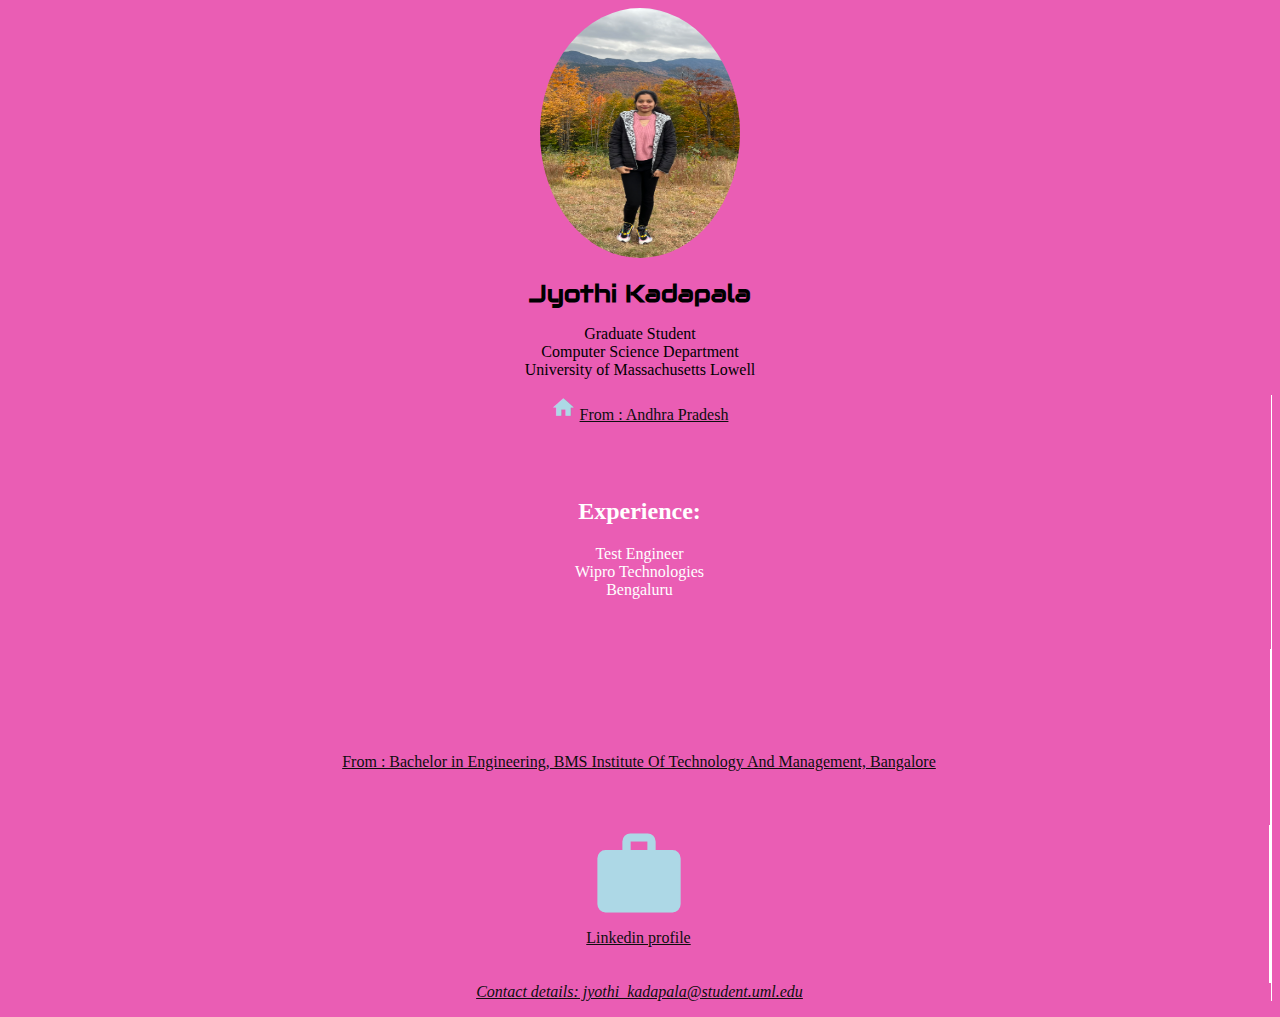
<file: kadapala-jyothi_hw2-firstApp/jyothi.html>
<!DOCTYPE html>
<html>
 <head>
	<link href="jyothi.css"  rel="stylesheet">
        <link rel="stylesheet" href="https://fonts.googleapis.com/css?family=Audiowide|Sofia|Alegreya Sans">
        <link rel="stylesheet" href="https://fonts.googleapis.com/icon?family=Material+Icons">
        <link href="https://fonts.googleapis.com/css2?family=Bad+Script&display=swap" rel="stylesheet">
        <title>Jyothi Kadapala</title>
        
 </head>
 <body>
        
        <div class="container">
                <div id ="img">
                    <img src="mypic.jpeg" style=" width: 200px; height: 250px;" > 
                </div>
        </div>
        <h1 class="a">Jyothi Kadapala</h1>
        <p>Graduate Student<br>Computer Science Department<br>University of Massachusetts Lowell</p>

        <div id= "icons" ><i class="material-icons" style="font-size:25px;color:lightblue;">home</i> <a  href="https://en.wikipedia.org/wiki/Andhra_Pradesh" target="_blank"> 
                <span style="cursor:pointer">From : Andhra Pradesh </span><br>

       </a>   
           <br>
           <br>    
        <br>
        <ol>
        <div class="experience">
                <h2>Experience:</h2>
                <ul>
                    <li>Test Engineer</li>
                    <li>Wipro Technologies</li>
                    <li>Bengaluru</li>
                </ul>
            </div>
        </ol>
        <p>&nbsp;&nbsp;&nbsp;</p>
        <ol>                         
             <div id= "icons" ><i class="material-icons" style="font-size:100px;color:lightblue" >backpack</i><br> <a  href="https://bmsit.ac.in/#gsc.tab=0" target="_blank"> 
                <span style="cursor:pointer">From : Bachelor in Engineering, BMS Institute Of Technology And Management, Bangalore </span><br>
<br> 
             <br> 
             <br>
                <div id= "icons" ><i class="material-icons" style="font-size:100px;color:lightblue">work</i><br> <a  href="https://www.linkedin.com/in/jyothi-kadapala-8b93811a1/" target="_blank"> 
                        <span style="cursor:pointer">Linkedin profile</span><br>
                        <br>
                        <br>        
                 </div>
        </ol>

        <tr>
                <td><em><a href="mailto:jyothi_kadapala@student.uml.edu">Contact details: jyothi_kadapala@student.uml.edu</a></em></td>
        </tr>

       
 </body>
 <div class ="footer">
        <p> 
                
        </p> 
        </div>
</html>
</file>
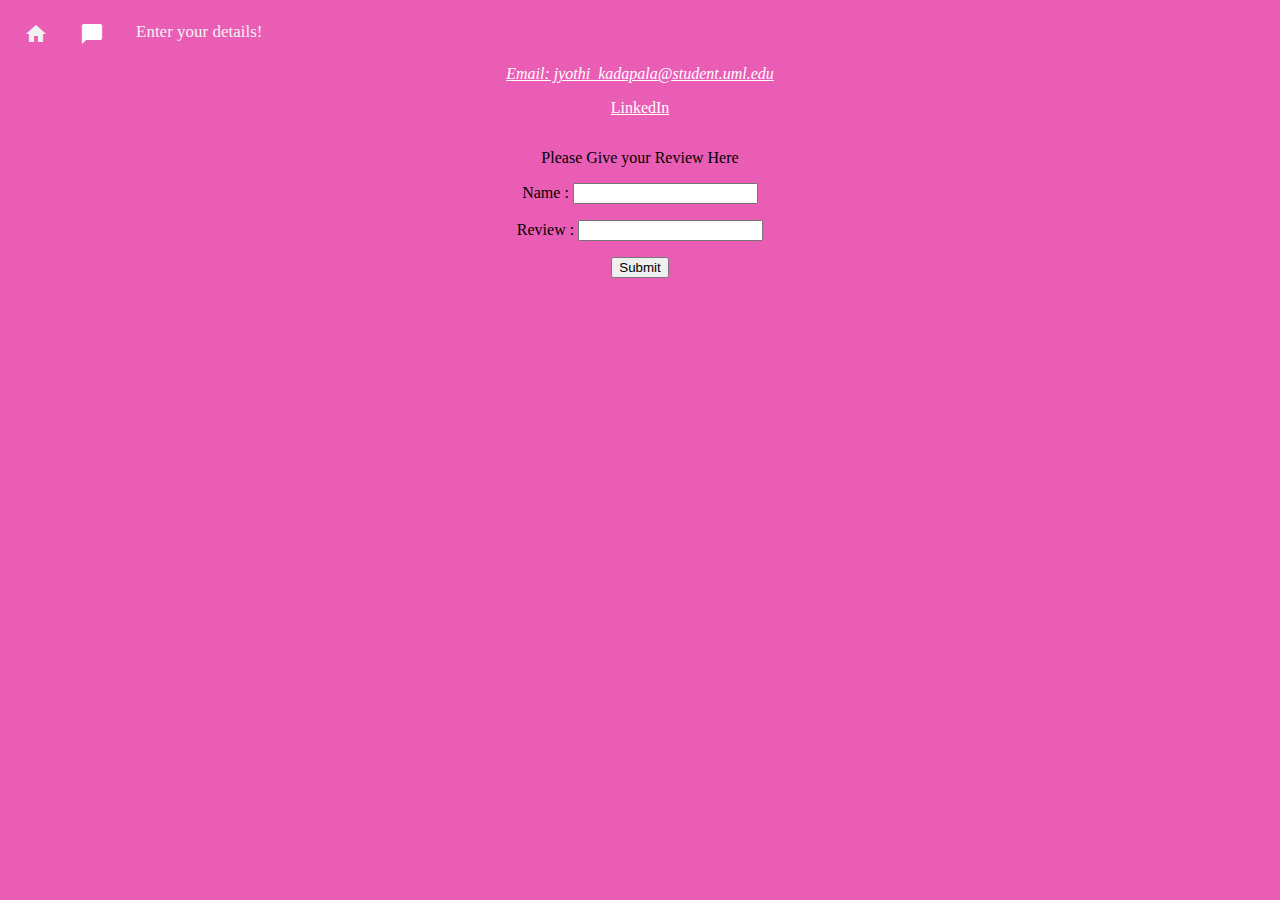
<file: kadapala-jyothi_hw3_SecondPhaseOfApp/contact.html>
<!DOCTYPE html>
<html lang="en">
  <head>
    <link rel="stylesheet" href="css/jyothi.css" />
    <link rel="preconnect" href="https://fonts.googleapis.com">
    <link rel="stylesheet" href="https://fonts.googleapis.com/css?family=Audiowide|Sofia|Alegreya Sans">
    <link rel="stylesheet" href="https://fonts.googleapis.com/icon?family=Material+Icons">
    <link href="https://fonts.googleapis.com/css2?family=Bad+Script&display=swap" rel="stylesheet">
    <title>Jyothi Kadapala</title>
  </head>
  <body>

    <div class="topnav">
      <div class="topnav">
        <a href="home.html"> <i class="material-icons">home</i></a>
    <a class="active"  href="contact.html"><i class="material-icons" >chat_bubble</i></a>
    <a href="index.html">Enter your details!</a>
  </div>
    </div>

      <ol>      
    <li>
          <em> <a href="mailto:jyothi_kadapala@student.uml.edu" style="color: white">Email: jyothi_kadapala@student.uml.edu</a></em></p>
    </li>                   
    <li>
      <a  href="https://www.linkedin.com/in/jyothi-kadapala-8b93811a1/"style="color: white">LinkedIn</a></em></p> 
     </a>       
    </li>
     <ol>

 <form method="GET">
        <p>
        <legend>Please Give your Review Here</legend>
      </p>
        <!-- Label and input field -->
        <p>
          <label>Name : </label>
       
        <input type="text" size="20" id="firstName" onkeydown = "if (event.keyCode == 13)  ocument.getElementById('submit').click()"   />
      </p>
        <p>
        <label>Review : <input name="feedback" /></label>
        </p>
        <input type="text" size="20" style="display: none;" />
        <!-- Creating a button -->
        <button type="button" id="submit">Submit</button>

     <div id="hellomessage"><script src="js/test.js"></script></div>
    </form>

  </body> 
  </html>
</file>
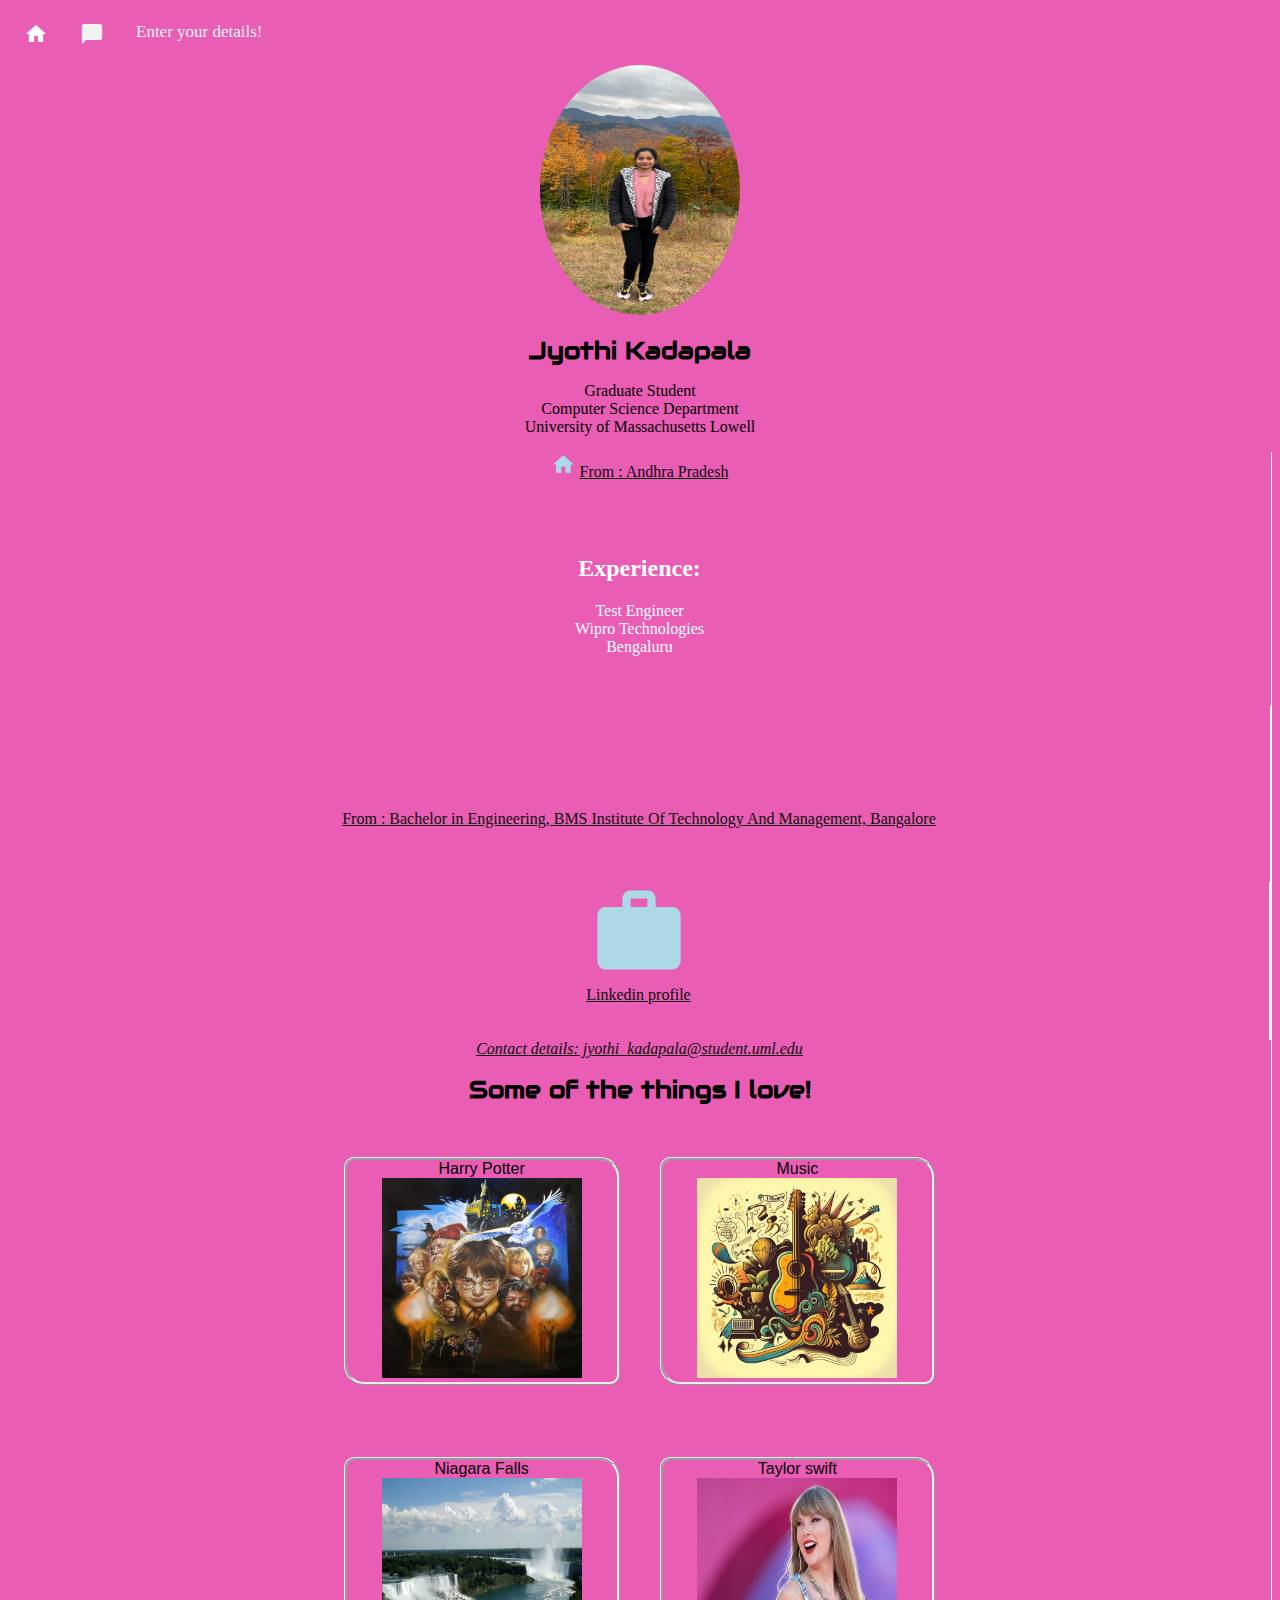
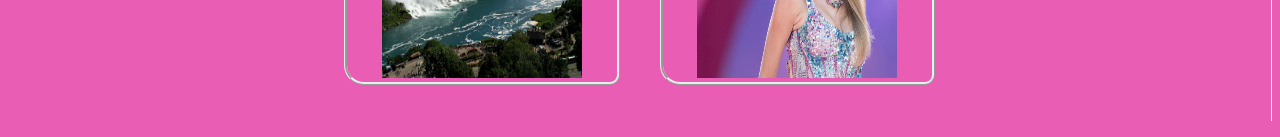
<file: kadapala-jyothi_hw3_SecondPhaseOfApp/home.html>
<!DOCTYPE html>
<html>
 <head>
	<link href="css/jyothi.css"  rel="stylesheet">
        <link rel="stylesheet" href="https://fonts.googleapis.com/css?family=Audiowide|Sofia|Alegreya Sans">
        <link rel="stylesheet" href="https://fonts.googleapis.com/icon?family=Material+Icons">
        <link href="https://fonts.googleapis.com/css2?family=Bad+Script&display=swap" rel="stylesheet">
        <title>Jyothi Kadapala</title>
        
 </head>
 <body>
    <div class="topnav">
        <a class="active" href="home.html"> <i class="material-icons">home</i></a>
        <a href="contact.html"><i class="material-icons" >chat_bubble</i></a>
        <a href="index.html">Enter your details!</a>
      </div>
        
        <div class="container">
                <div id ="img">
                    <img src="mypic.jpeg" style=" width: 200px; height: 250px;" > 
                </div>
        </div>
        <h1 class="a">Jyothi Kadapala</h1>
        <p>Graduate Student<br>Computer Science Department<br>University of Massachusetts Lowell</p>

        <div id= "icons" ><i class="material-icons" style="font-size:25px;color:lightblue;">home</i> <a  href="https://en.wikipedia.org/wiki/Andhra_Pradesh" target="_blank"> 
                <span style="cursor:pointer">From : Andhra Pradesh </span><br>

       </a>   
           <br>
           <br>    
        <br>
        <ol>
        <div class="experience">
                <h2>Experience:</h2>
                <ul>
                    <li>Test Engineer</li>
                    <li>Wipro Technologies</li>
                    <li>Bengaluru</li>
                </ul>
            </div>
        </ol>
        <p>&nbsp;&nbsp;&nbsp;</p>
        <ol>                         
             <div id= "icons" ><i class="material-icons" style="font-size:100px;color:lightblue" >backpack</i><br> <a  href="https://bmsit.ac.in/#gsc.tab=0" target="_blank"> 
                <span style="cursor:pointer">From : Bachelor in Engineering, BMS Institute Of Technology And Management, Bangalore </span><br>
<br> 
             <br> 
             <br>
                <div id= "icons" ><i class="material-icons" style="font-size:100px;color:lightblue">work</i><br> <a  href="https://www.linkedin.com/in/jyothi-kadapala-8b93811a1/" target="_blank"> 
                        <span style="cursor:pointer">Linkedin profile</span><br>
                        <br>
                        <br>        
                 </div>
        </ol>

        <tr>
                <td><em><a href="mailto:jyothi_kadapala@student.uml.edu">Contact details: jyothi_kadapala@student.uml.edu</a></em></td>
        </tr>

        <h1 class="a">Some of the things I love!</h1>
        <table cellpadding="20" cellspacing="10" width="50%">
                <tr>

                        <td><p class="ridge">Harry Potter<br />
                                 <a  href="https://www.wizardingworld.com/" target="_blank"> 
                                <img src="harrypotter.jpeg" alt="HP" /></a>
                            </p>
                        </td>
                        <td><p class="ridge">Music<br /><a  href="https://en.wikipedia.org/wiki/Music" target="_blank"> <img src="music.jpeg" /></p></td>
                  
                </tr>
                <tr>
                         <td><p class="ridge">Niagara Falls<br /><a  href="https://en.wikipedia.org/wiki/Niagara_Falls,_New_York" target="_blank"><img src="niagarafalls.jpeg" /></a></p></td>
                         <td><p class="ridge">Taylor swift<br /><a  href="https://www.taylorswift.com" target="_blank"> <img src="taylorswift.jpeg" /></p></td>
                </tr>
        </table>

       
 </body>
 <div class ="footer">
        <p> 
                
        </p> 
        </div>
</html>
</file>
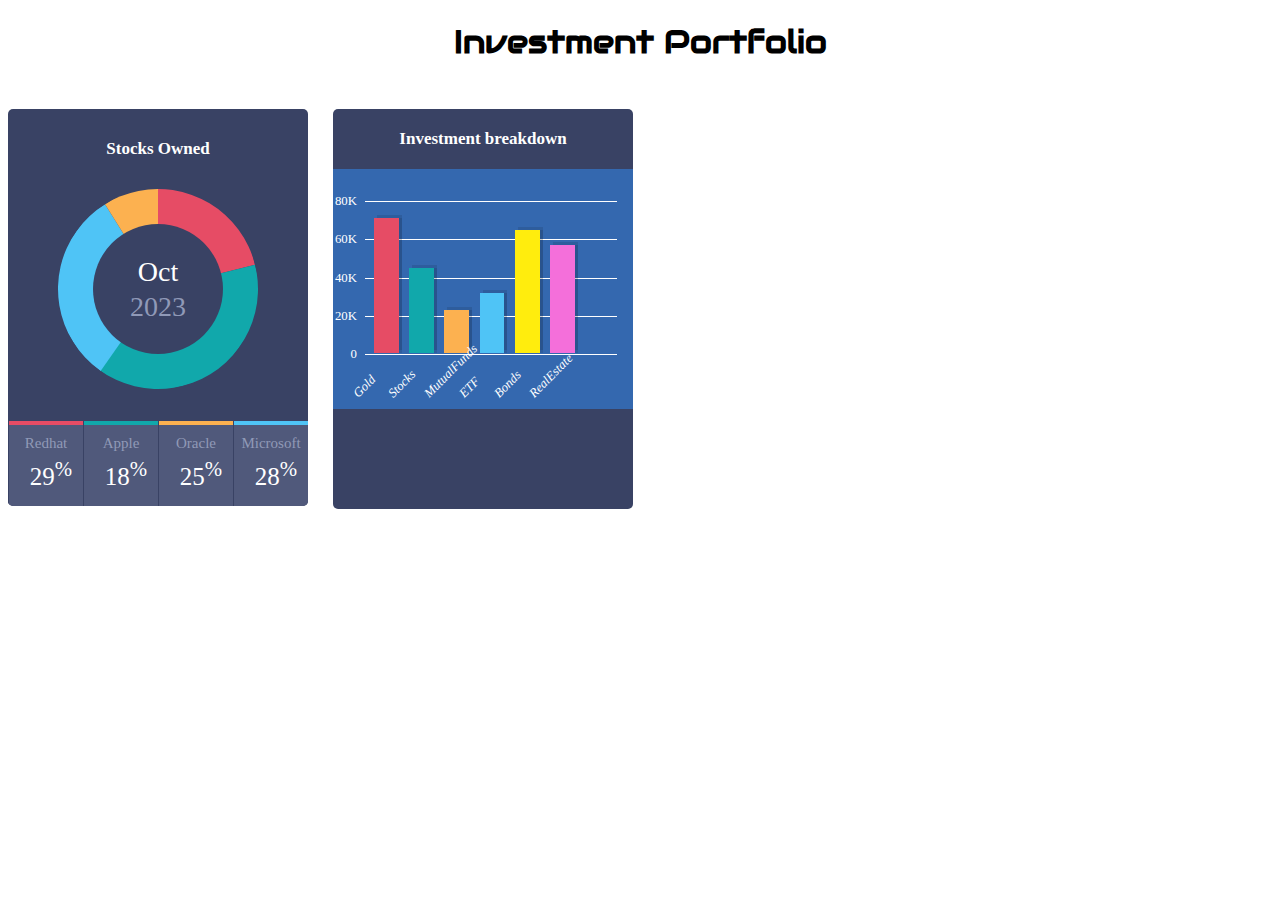
<file: kadapala-jyothi_hw3_SecondPhaseOfApp/investment.html>
<!doctype html>
<html>
<head>
    <meta http-equiv="Content-Type" content="text/html; charset=UTF-8">
    <title>Investment Portfolio</title>
    <link rel="stylesheet" type="text/css" href="css/in_styles.css">
    <link rel="stylesheet" href="https://fonts.googleapis.com/css?family=Audiowide|Sofia|Alegreya Sans">
    <link rel="stylesheet" href="https://fonts.googleapis.com/icon?family=Material+Icons">
    <link href="https://fonts.googleapis.com/css2?family=Bad+Script&display=swap" rel="stylesheet">
</head>
<body>
      <h1 class="a">Investment Portfolio</h1>
<div class="container">
  
    <div class="donut-chart-block block"> 
        <h2 class="titular">Stocks Owned</h2>
            <div class="donut-chart">
       <div id="porcion1" class="recorte"><div class="option redhat" data-rel="29"></div></div>
       <div id="porcion2" class="recorte"><div class="option apple" data-rel="18"></div></div>
       <div id="porcion3" class="recorte"><div class="option microsoft" data-rel="25"></div></div>
       <div id="porcionFin" class="recorte"><div class="option oracle" data-rel="28"></div></div>
            <p class="center-date">Oct<br><span class="scnd-font-color">2023</span></p>        
            </div>
                      <ul class="val-percentages horizontal-list">
                          <li>
                              <p class="redhat os scnd-font-color">Redhat</p>
                              <p class="val-percentage">29<sup>%</sup></p>
                          </li>
                          <li>
                              <p class="apple os scnd-font-color">Apple</p>
                              <p class="val-percentage">18<sup>%</sup></p>
                          </li>
                          <li>
                              <p class="oracle os scnd-font-color">Oracle</p>
                              <p class="val-percentage">25<sup>%</sup></p>
                          </li>
                          <li>
                              <p class="microsoft os scnd-font-color">Microsoft</p>
                              <p class="val-percentage">28<sup>%</sup></p>
                          </li>
                      </ul>
                  </div>
            
    <div class="bar-chart-block block">
      <h2 class='titular'>Investment breakdown</h2>
      <div class='graphs bar-chart'>
         <ul class='eje-y'>
           <li data-ejeY='80K'></li>
           <li data-ejeY='60K'></li>
           <li data-ejeY='40K'></li>
           <li data-ejeY='20K'></li>
           <li data-ejeY='0'></li>
         </ul>
         <ul class='eje-x'>
           <li data-ejeX='66'><i>Gold</i></li>
           <li data-ejeX='42'><i>Stocks</i></li>
           <li data-ejeX='23'><i>MutualFunds</i></li>
           <li data-ejeX='31'><i>ETF</i></li>
           <li data-ejeX='62'><i>Bonds</i></li>
           <li data-ejeX='57'><i>RealEstate</i></li>
         </ul>
      </div>
    </div>
        
</body>
</html>
</file>
<file: kadapala-jyothi_ProjectProgressReport2/style/style.css>
/*Set the font-family Serif as default for webpage*/

body {
    font-family: Serif, Arial;
    margin: 0;
    width: 100%;
    /*font-size:1em;*/
}

/*Setting Font Sizes*/

h1 {
    font-size: 5em;
}

h2 {
    font-size: 3.5em;
}

h3 {
    font-size: 2.7em;
}

h4 {
    font-size: 1.8em;
}

.shout {
    font-size: 2em;
    font-family: cursive;
    font-weight: bolder;
    font-style: italic;
}

.navbar a {
    font-size: 1.1em;
}

/*Landing Page styling*/

.frame {
    width: 100%;
    height: 60rem;
}

.picture_main {
    background-image: url("../image/car-snow.jpg");
    background-size: cover;
    background-repeat: no-repeat;
    background-position: 65% 70%;
    width: 100%;
    height: 65%;
    margin: 1% 0 0;
}

/*quote form styling*/

.quote-frame {
    width: 30%;
    height: 100%;
}

.quote {
    height: 100%;
    width: 100%;
    /*font-size:0.8em;*/
}

.form-title {
    font-size: 1.8em;
    font-weight: bold;
    /*font-family: San-serif;*/
    /*text-shadow: 2px 2px 4px #000000;*/
}

.input {
    width: 100%;
    margin-top: 2%;
}

/*HEADER : setting the positions*/

.header-main1 {
    padding-left: 17%;
}

.header-main2 {
    padding-left: 20%;
}

/*About Us page styling*/

.write-up-box {
    width: 70%;
    margin: 5% 15% auto;
}

.write-up {
    font-size: 1.8em;
    /*width:100%;*/
    padding: 5%;
}

/*Sellcar page styling*/

#sellcar {
    background-image: url("../image/car-row.jpg");
    background-size: cover;
    background-repeat: no-repeat;
    width: 100%;
    padding: 5%;
    margin: 0;
}

.sell-car-header {
    width: 100%;
    margin-top: 3%;
}

.rectangle {
    width: 25%;
    min-height: 25rem;
    font-size: 1.5em;
    text-align: center;
    padding: 2% 1%;
    margin: 2%;
}

.button-sell {
    padding: 1% 2%;
    font-size: 1em;
    margin-bottom: 2%;
}

.rectangle span {
    font-size: 1.2em;
}

.rectangle:hover {
    background-color: rgba(0, 0, 0, 1);
}

/*End of Sellcar page styling*/

/*Buycar page styling*/

#buycar {
    width: 100%;
    height: 32rem;
}

.buycar-frame {
    background-image: url("../image/suv-back.jpg");
    background-size: cover;
    background-repeat: no-repeat;
    background-position: 0% 65%;
    width: 100%;
    height: 100%;
    margin: 1% 0 0;
}

.header-buycar1 {
    padding: 3% 0 0 5%;
    margin: 0;
}

.header-buycar2 {
    padding: 0 0 0 15%;
    margin: 0;
}

.header-buycar3 {
    padding: 0 0 2% 10%;
    margin: 0;
}

.search-box {
    width: 50%;
    height: 45px;
    text-align: center;
    margin-left: 5%;
}

.search-box2 {
    width: 100%;
    height: 42px;
    font-size: 12pt;
    color: rgb(127, 127, 127);
    padding: 6px 20px 6px 16%;
}


/*Car Listing Styling*/

.listing th,
.listing td {
    padding: 0.2%;
    border: none;
}

.car-image-frame {
    width: 100px;
    margin: 5%;
}

.car-image {
    height: 75%;
}

/*Contact Us page styling*/

#contact-us {
    width: 100%;
    height: 100%;
    padding: 3% 10%;
}

#contact-text-frame {
    width: 100%;
    height: 80%;
    padding: 0.5%;
}

#contact-text-textbox {
    width: 100%;
    height: 100%;
    padding: 1%;
}

.map-image {
    height: 90%;
    width: 90%;
}

#contact-text-textbox a {
    text-decoration: none;
    font-size: 1em;
    color: white;
}

.square-large {
    width: 100%;
    height: 20%;
    padding: 0;
    margin: 0;
}

.square-med {
    height: 100%;
    width: 25%;
}

.square-med img {
    width: 100%;
    padding: 10% 10% 0;
    opacity: 0.6;
    transition: opacity 0.5s;
}

.square-med img:hover {
    opacity: 1;
}

/*End of Contact Us page styling*/

/*Social Media : Extract from W3School*/

.fa {
    padding: 15px;
    font-size: 60px;
    width: 50px;
    text-align: center;
    text-decoration: none;
}

.fa:hover {
    opacity: 0.8;
}

.fa-facebook {
    background: #3B5998;
    color: white;
}

.fa-google {
    background: #dd4b39;
    color: white;
}

.fa-linkedin {
    background: #007bb5;
    color: white;
}

.fa-instagram {
    background: #125688;
    color: white;
}

/*Pre-fix decorations*/

.red {
    color: #FF2D2D;
}

.blue {
    color: #007bff;
}

.white {
    color: white;
}

.gold {
    color: #FFC107;
}

.gray {
    color: rgb(90, 90, 110);
}

.b-white {
    background-color: white;
}

.b-gray {
    background-color: rgba(50, 50, 50, 1);
}

.b-l-gray {
    background-color: rgba(0, 0, 0, 0.5);
}

.b-p-gray {
    background-color: rgba(0, 0, 0, 0.8);
}

.b-gold {
    background-color: rgb(239, 235, 40);
}

.circle {
    width: 12.5rem;
    height: 12.5rem;
    border-radius: 50%;
}


@media screen and (max-width:1440px) {
    h1 {
        font-size: 4.3em;
    }
    h2 {
        font-size: 3.3em;
    }
    h3 {
        font-size: 2.2em;
    }
    .shout {
        font-size: 2.3em;
        font-family: cursive;
        font-weight: bolder;
        font-style: italic;
    }
    /*Landing Page styling*/
    .frame {
        width: 100%;
        height: 50rem;
    }
    .picture_main {
        background-image: url("../image/car-snow.jpg");
        background-size: cover;
        background-repeat: no-repeat;
        background-position: 65% 70%;
        width: 100%;
        height: 65%;
        margin: 1% 0 0;
    }
    /*quote form styling*/
    .quote-frame {
        width: 30%;
        height: 100%;
    }
    .quote {
        height: 100%;
        width: 100%;
        /*font-size:0.8em;*/
    }
    .form-title {
        font-size: 1.8em;
        font-weight: bold;
    }
    .write-up-box {
        width: 70%;
        margin: 10% 15% auto;
    }
    .write-up {
        font-size: 1.5em;
        padding: 5%;
    }
    .listing th,
    .listing td {
        font-size: 0.9em;
    }
}

@media screen and (max-width:1024px) {
    h2 {
        font-size: 2.3em;
    }
    h3 {
        font-size: 1.8em;
    }
    .picture_main {
        background-position: 68% 70%;
        height: 65%;
    }
    .write-up-box {
        width: 80%;
        margin: 5% 10% auto;
    }
    .write-up {
        font-size: 1.3em;
        padding: 5%;
    }
    .rectangle {
        width: 30%;
        margin: 1%;
    }
    #buycar {
        width: 100%;
        height: 28rem;
    }
    .buycar-frame {
        background-image: url("../image/suv-back.jpg");
        background-size: cover;
        background-repeat: no-repeat;
        background-position: 40% 50%;
        width: 100%;
        height: 100%;
        margin: 1% 0 0;
    }
    .header-buycar1 {
        padding: 8% 0 0 5%;
        margin: 0;
    }
    .search-box {
        width: 70%;
        height: 45px;
        text-align: center;
        margin-left: 3%;
        margin-top: 5%;
    }
    .circle {
        width: 10.5rem;
        height: 10.5rem;
        border-radius: 50%;
    }
    .listing th,
    .listing td {
        font-size: 0.7em;
    }
    .car-image {
        height: 55%;
        margin: 3%;
    }
}

@media screen and (max-width:768px) {
    h1 {
        font-size: 3.5em;
    }
    h2 {
        font-size: 2.3em;
    }
    h3 {
        font-size: 1.8em;
    }
    h4 {
        font-size: 1.3em;
    }
    .shout {
        font-size: 2em;
        font-family: cursive;
        font-weight: bolder;
        font-style: italic;
    }
    .picture_main {
        background-image: url("../image/car-snow.jpg");
        background-size: cover;
        background-repeat: no-repeat;
        background-position: 68% 70%;
        width: 100%;
        height: 28rem;
        margin: 1% 0 0;
    }
    .frame {
        width: 100%;
        height: 40rem;
    }
    .write-up-box {
        width: 90%;
        margin: 5%;
    }
    .write-up {
        font-size: 1.2em;
    }
    .rectangle {
        background-color: rgba(50, 50, 50, 1);
        color: white;
    }
    .header-buycar1 {
        padding: 8% 0 0 5%;
        margin: 0;
    }
    .search-box {
        width: 98%;
        height: 45px;
        text-align: center;
        margin: 10% 1% 0;

    }
    .listing th,
    .listing td {
        font-size: 0.5em;
    }
    .car-image {
        height: 38%;
        margin: 3%;
    }
    /*Background for social media tags*/
    .fa {
        padding: 10px;
        font-size: 60px;
        width: 40px;
        text-align: center;
        text-decoration: none;
    }

}

@media screen and (max-width:767px) {
    h1 {
        font-size: 1.8em;
    }
    h2 {
        font-size: 1.4em;
    }
    h3 {
        font-size: 1em;
    }
    h4 {
        font-size: 0.8em;
    }

    .shout {
        font-size: 1.3em;
        font-family: cursive;
        font-weight: bolder;
        font-style: italic;
    }
    .form-title {
        font-size: 1.4em;
    }
    .frame {
        width: 100%;
        height: 40rem;
    }
    .picture_main {
        background-image: url("../image/car-snow.jpg");
        background-size: cover;
        background-repeat: no-repeat;
        background-position: 65% 70%;
        width: 100%;
        height: 12.5rem;
    }
    .write-up-box {
        width: 90%;
        margin: 35% 5% 0;
    }
    .write-up {
        font-size: 1em;
        padding: 2%;
    }
    #sellcar {
        height: 20rem;
        padding-top: 10%;
        margin: 0;
    }
    .rectangle {
        width: 90%;
        min-height: 0;
        font-size: 0.8em;
        text-align: left;
        padding: 2% 5%;
        margin-top: 1%;
        background-color: rgba(50, 50, 50, 1);
        color: white;
    }
    .rectangle p {
        margin: 0;
    }
    .button-sell {
        padding: 1% 2%;
        margin-bottom: 2px;
    }
    #buycar {
        width: 100%;
        height: 23rem;
    }
    .buycar-frame {
        background-image: url("../image/suv-back.jpg");
        background-size: cover;
        background-repeat: no-repeat;
        background-position: 80% 50%;
        width: 100%;
        height: 30%;
        margin: 1% 0 0;
    }
    .header-buycar1 {
        padding: 1% 0 0 5%;
        margin: 0;
    }
    .search-box {
        width: 100%;
        height: 45px;
        text-align: center;
        margin: 0;

    }
    #contact-us {
        padding: 3% 0%;
    }
    #contact-text-frame {
        padding: 2%;
    }
    .testimonial p {
        font-size: 0.8em;
    }
    .circle {
        width: 8.5rem;
        height: 8.5rem;
        border-radius: 50%;
    }
}
</file>
<file: kadapala-jyothi_ProjectProgressReport3/style/style.css>
/*Set the font-family Serif as default for webpage*/

body {
    font-family: Serif, Arial;
    margin: 0;
    width: 100%;
    /*font-size:1em;*/
}

/*Setting Font Sizes*/

h1 {
    font-size: 5em;
}

h2 {
    font-size: 3.5em;
}

h3 {
    font-size: 2.7em;
}

h4 {
    font-size: 1.8em;
}

.shout {
    font-size: 2em;
    font-family: cursive;
    font-weight: bolder;
    font-style: italic;
}

.navbar a {
    font-size: 1.1em;
}

/*Landing Page styling*/

.frame {
    width: 100%;
    height: 60rem;
}

.picture_main {
    background-image: url("../image/car-snow.jpg");
    background-size: cover;
    background-repeat: no-repeat;
    background-position: 65% 70%;
    width: 100%;
    height: 65%;
    margin: 1% 0 0;
}

/*quote form styling*/

.quote-frame {
    width: 30%;
    height: 100%;
}

.quote {
    height: 100%;
    width: 100%;
    /*font-size:0.8em;*/
}

.form-title {
    font-size: 1.8em;
    font-weight: bold;
    /*font-family: San-serif;*/
    /*text-shadow: 2px 2px 4px #000000;*/
}

.input {
    width: 100%;
    margin-top: 2%;
}

/*HEADER : setting the positions*/

.header-main1 {
    padding-left: 17%;
}

.header-main2 {
    padding-left: 20%;
}

/*About Us page styling*/

.write-up-box {
    width: 70%;
    margin: 5% 15% auto;
}

.write-up {
    font-size: 1.8em;
    /*width:100%;*/
    padding: 5%;
}

/*Sellcar page styling*/

#sellcar {
    background-image: url("../image/car-row.jpg");
    background-size: cover;
    background-repeat: no-repeat;
    width: 100%;
    padding: 5%;
    margin: 0;
}

.sell-car-header {
    width: 100%;
    margin-top: 3%;
}

.rectangle {
    width: 25%;
    min-height: 25rem;
    font-size: 1.5em;
    text-align: center;
    padding: 2% 1%;
    margin: 2%;
}

.button-sell {
    padding: 1% 2%;
    font-size: 1em;
    margin-bottom: 2%;
}

.rectangle span {
    font-size: 1.2em;
}

.rectangle:hover {
    background-color: rgba(0, 0, 0, 1);
}

/*End of Sellcar page styling*/

/*Buycar page styling*/

#buycar {
    width: 100%;
    height: 32rem;
}

.buycar-frame {
    background-image: url("../image/suv-back.jpg");
    background-size: cover;
    background-repeat: no-repeat;
    background-position: 0% 65%;
    width: 100%;
    height: 100%;
    margin: 1% 0 0;
}

.header-buycar1 {
    padding: 3% 0 0 5%;
    margin: 0;
}

.header-buycar2 {
    padding: 0 0 0 15%;
    margin: 0;
}

.header-buycar3 {
    padding: 0 0 2% 10%;
    margin: 0;
}

.search-box {
    width: 50%;
    height: 45px;
    text-align: center;
    margin-left: 5%;
}

.search-box2 {
    width: 100%;
    height: 42px;
    font-size: 12pt;
    color: rgb(127, 127, 127);
    padding: 6px 20px 6px 16%;
}


/*Car Listing Styling*/

.listing th,
.listing td {
    padding: 0.2%;
    border: none;
}

.car-image-frame {
    width: 100px;
    margin: 5%;
}

.car-image {
    height: 75%;
}

/*Contact Us page styling*/

#contact-us {
    width: 100%;
    height: 100%;
    padding: 3% 10%;
}

#contact-text-frame {
    width: 100%;
    height: 80%;
    padding: 0.5%;
}

#contact-text-textbox {
    width: 100%;
    height: 100%;
    padding: 1%;
}

.map-image {
    height: 90%;
    width: 90%;
}

#contact-text-textbox a {
    text-decoration: none;
    font-size: 1em;
    color: white;
}

.square-large {
    width: 100%;
    height: 20%;
    padding: 0;
    margin: 0;
}

.square-med {
    height: 100%;
    width: 25%;
}

.square-med img {
    width: 100%;
    padding: 10% 10% 0;
    opacity: 0.6;
    transition: opacity 0.5s;
}

.square-med img:hover {
    opacity: 1;
}

/*End of Contact Us page styling*/

/*Social Media : Extract from W3School*/

.fa {
    padding: 15px;
    font-size: 60px;
    width: 50px;
    text-align: center;
    text-decoration: none;
}

.fa:hover {
    opacity: 0.8;
}

.fa-facebook {
    background: #3B5998;
    color: white;
}

.fa-google {
    background: #dd4b39;
    color: white;
}

.fa-linkedin {
    background: #007bb5;
    color: white;
}

.fa-instagram {
    background: #125688;
    color: white;
}

/*Pre-fix decorations*/

.red {
    color: #FF2D2D;
}

.blue {
    color: #007bff;
}

.white {
    color: white;
}

.gold {
    color: #FFC107;
}

.gray {
    color: rgb(90, 90, 110);
}

.b-white {
    background-color: white;
}

.b-gray {
    background-color: rgba(50, 50, 50, 1);
}

.b-l-gray {
    background-color: rgba(0, 0, 0, 0.5);
}

.b-p-gray {
    background-color: rgba(0, 0, 0, 0.8);
}

.b-gold {
    background-color: rgb(239, 235, 40);
}

.circle {
    width: 12.5rem;
    height: 12.5rem;
    border-radius: 50%;
}


@media screen and (max-width:1440px) {
    h1 {
        font-size: 4.3em;
    }
    h2 {
        font-size: 3.3em;
    }
    h3 {
        font-size: 2.2em;
    }
    .shout {
        font-size: 2.3em;
        font-family: cursive;
        font-weight: bolder;
        font-style: italic;
    }
    /*Landing Page styling*/
    .frame {
        width: 100%;
        height: 50rem;
    }
    .picture_main {
        background-image: url("../image/car-snow.jpg");
        background-size: cover;
        background-repeat: no-repeat;
        background-position: 65% 70%;
        width: 100%;
        height: 65%;
        margin: 1% 0 0;
    }
    /*quote form styling*/
    .quote-frame {
        width: 30%;
        height: 100%;
    }
    .quote {
        height: 100%;
        width: 100%;
        /*font-size:0.8em;*/
    }
    .form-title {
        font-size: 1.8em;
        font-weight: bold;
    }
    .write-up-box {
        width: 70%;
        margin: 10% 15% auto;
    }
    .write-up {
        font-size: 1.5em;
        padding: 5%;
    }
    .listing th,
    .listing td {
        font-size: 0.9em;
    }
}

@media screen and (max-width:1024px) {
    h2 {
        font-size: 2.3em;
    }
    h3 {
        font-size: 1.8em;
    }
    .picture_main {
        background-position: 68% 70%;
        height: 65%;
    }
    .write-up-box {
        width: 80%;
        margin: 5% 10% auto;
    }
    .write-up {
        font-size: 1.3em;
        padding: 5%;
    }
    .rectangle {
        width: 30%;
        margin: 1%;
    }
    #buycar {
        width: 100%;
        height: 28rem;
    }
    .buycar-frame {
        background-image: url("../image/suv-back.jpg");
        background-size: cover;
        background-repeat: no-repeat;
        background-position: 40% 50%;
        width: 100%;
        height: 100%;
        margin: 1% 0 0;
    }
    .header-buycar1 {
        padding: 8% 0 0 5%;
        margin: 0;
    }
    .search-box {
        width: 70%;
        height: 45px;
        text-align: center;
        margin-left: 3%;
        margin-top: 5%;
    }
    .circle {
        width: 10.5rem;
        height: 10.5rem;
        border-radius: 50%;
    }
    .listing th,
    .listing td {
        font-size: 0.7em;
    }
    .car-image {
        height: 55%;
        margin: 3%;
    }
}

@media screen and (max-width:768px) {
    h1 {
        font-size: 3.5em;
    }
    h2 {
        font-size: 2.3em;
    }
    h3 {
        font-size: 1.8em;
    }
    h4 {
        font-size: 1.3em;
    }
    .shout {
        font-size: 2em;
        font-family: cursive;
        font-weight: bolder;
        font-style: italic;
    }
    .picture_main {
        background-image: url("../image/car-snow.jpg");
        background-size: cover;
        background-repeat: no-repeat;
        background-position: 68% 70%;
        width: 100%;
        height: 28rem;
        margin: 1% 0 0;
    }
    .frame {
        width: 100%;
        height: 40rem;
    }
    .write-up-box {
        width: 90%;
        margin: 5%;
    }
    .write-up {
        font-size: 1.2em;
    }
    .rectangle {
        background-color: rgba(50, 50, 50, 1);
        color: white;
    }
    .header-buycar1 {
        padding: 8% 0 0 5%;
        margin: 0;
    }
    .search-box {
        width: 98%;
        height: 45px;
        text-align: center;
        margin: 10% 1% 0;

    }
    .listing th,
    .listing td {
        font-size: 0.5em;
    }
    .car-image {
        height: 38%;
        margin: 3%;
    }
    /*Background for social media tags*/
    .fa {
        padding: 10px;
        font-size: 60px;
        width: 40px;
        text-align: center;
        text-decoration: none;
    }

}

@media screen and (max-width:767px) {
    h1 {
        font-size: 1.8em;
    }
    h2 {
        font-size: 1.4em;
    }
    h3 {
        font-size: 1em;
    }
    h4 {
        font-size: 0.8em;
    }

    .shout {
        font-size: 1.3em;
        font-family: cursive;
        font-weight: bolder;
        font-style: italic;
    }
    .form-title {
        font-size: 1.4em;
    }
    .frame {
        width: 100%;
        height: 40rem;
    }
    .picture_main {
        background-image: url("../image/car-snow.jpg");
        background-size: cover;
        background-repeat: no-repeat;
        background-position: 65% 70%;
        width: 100%;
        height: 12.5rem;
    }
    .write-up-box {
        width: 90%;
        margin: 35% 5% 0;
    }
    .write-up {
        font-size: 1em;
        padding: 2%;
    }
    #sellcar {
        height: 20rem;
        padding-top: 10%;
        margin: 0;
    }
    .rectangle {
        width: 90%;
        min-height: 0;
        font-size: 0.8em;
        text-align: left;
        padding: 2% 5%;
        margin-top: 1%;
        background-color: rgba(50, 50, 50, 1);
        color: white;
    }
    .rectangle p {
        margin: 0;
    }
    .button-sell {
        padding: 1% 2%;
        margin-bottom: 2px;
    }
    #buycar {
        width: 100%;
        height: 23rem;
    }
    .buycar-frame {
        background-image: url("../image/suv-back.jpg");
        background-size: cover;
        background-repeat: no-repeat;
        background-position: 80% 50%;
        width: 100%;
        height: 30%;
        margin: 1% 0 0;
    }
    .header-buycar1 {
        padding: 1% 0 0 5%;
        margin: 0;
    }
    .search-box {
        width: 100%;
        height: 45px;
        text-align: center;
        margin: 0;

    }
    #contact-us {
        padding: 3% 0%;
    }
    #contact-text-frame {
        padding: 2%;
    }
    .testimonial p {
        font-size: 0.8em;
    }
    .circle {
        width: 8.5rem;
        height: 8.5rem;
        border-radius: 50%;
    }
}
</file>
<file: kadapala-jyothi_ProjectProgressReport4/style/style.css>
/*Set the font-family Serif as default for webpage*/

body {
    font-family: Serif, Arial;
    margin: 0;
    width: 100%;
    /*font-size:1em;*/
}

/*Setting Font Sizes*/

h1 {
    font-size: 5em;
}

h2 {
    font-size: 3.5em;
}

h3 {
    font-size: 2.7em;
}

h4 {
    font-size: 1.8em;
}

.shout {
    font-size: 2em;
    font-family: cursive;
    font-weight: bolder;
    font-style: italic;
}

.navbar a {
    font-size: 1.1em;
}

/*Landing Page styling*/

.frame {
    width: 100%;
    height: 60rem;
}

.picture_main {
    background-image: url("../image/car-snow.jpg");
    background-size: cover;
    background-repeat: no-repeat;
    background-position: 65% 70%;
    width: 100%;
    height: 65%;
    margin: 1% 0 0;
}

/*quote form styling*/

.quote-frame {
    width: 30%;
    height: 100%;
}

.quote {
    height: 100%;
    width: 100%;
    /*font-size:0.8em;*/
}

.form-title {
    font-size: 1.8em;
    font-weight: bold;
    /*font-family: San-serif;*/
    /*text-shadow: 2px 2px 4px #000000;*/
}

.input {
    width: 100%;
    margin-top: 2%;
}

/*HEADER : setting the positions*/

.header-main1 {
    padding-left: 17%;
}

.header-main2 {
    padding-left: 20%;
}

/*About Us page styling*/

.write-up-box {
    width: 70%;
    margin: 5% 15% auto;
}

.write-up {
    font-size: 1.8em;
    /*width:100%;*/
    padding: 5%;
}

/*Sellcar page styling*/

#sellcar {
    background-image: url("../image/car-row.jpg");
    background-size: cover;
    background-repeat: no-repeat;
    width: 100%;
    padding: 5%;
    margin: 0;
}

.sell-car-header {
    width: 100%;
    margin-top: 3%;
}

.rectangle {
    width: 25%;
    min-height: 25rem;
    font-size: 1.5em;
    text-align: center;
    padding: 2% 1%;
    margin: 2%;
}

.button-sell {
    padding: 1% 2%;
    font-size: 1em;
    margin-bottom: 2%;
}

.rectangle span {
    font-size: 1.2em;
}

.rectangle:hover {
    background-color: rgba(0, 0, 0, 1);
}

/*End of Sellcar page styling*/

/*Buycar page styling*/

#buycar {
    width: 100%;
    height: 32rem;
}

.buycar-frame {
    background-image: url("../image/suv-back.jpg");
    background-size: cover;
    background-repeat: no-repeat;
    background-position: 0% 65%;
    width: 100%;
    height: 100%;
    margin: 1% 0 0;
}

.header-buycar1 {
    padding: 3% 0 0 5%;
    margin: 0;
}

.header-buycar2 {
    padding: 0 0 0 15%;
    margin: 0;
}

.header-buycar3 {
    padding: 0 0 2% 10%;
    margin: 0;
}

.search-box {
    width: 50%;
    height: 45px;
    text-align: center;
    margin-left: 5%;
}

.search-box2 {
    width: 100%;
    height: 42px;
    font-size: 12pt;
    color: rgb(127, 127, 127);
    padding: 6px 20px 6px 16%;
}


/*Car Listing Styling*/

.listing th,
.listing td {
    padding: 0.2%;
    border: none;
}

.car-image-frame {
    width: 100px;
    margin: 5%;
}

.car-image {
    height: 75%;
}

/*Contact Us page styling*/

#contact-us {
    width: 100%;
    height: 100%;
    padding: 3% 10%;
}

#contact-text-frame {
    width: 100%;
    height: 80%;
    padding: 0.5%;
}

#contact-text-textbox {
    width: 100%;
    height: 100%;
    padding: 1%;
}

.map-image {
    height: 90%;
    width: 90%;
}

#contact-text-textbox a {
    text-decoration: none;
    font-size: 1em;
    color: white;
}

.square-large {
    width: 100%;
    height: 20%;
    padding: 0;
    margin: 0;
}

.square-med {
    height: 100%;
    width: 25%;
}

.square-med img {
    width: 100%;
    padding: 10% 10% 0;
    opacity: 0.6;
    transition: opacity 0.5s;
}

.square-med img:hover {
    opacity: 1;
}

/*End of Contact Us page styling*/

/*Social Media : Extract from W3School*/

.fa {
    padding: 15px;
    font-size: 60px;
    width: 50px;
    text-align: center;
    text-decoration: none;
}

.fa:hover {
    opacity: 0.8;
}

.fa-facebook {
    background: #3B5998;
    color: white;
}

.fa-google {
    background: #dd4b39;
    color: white;
}

.fa-linkedin {
    background: #007bb5;
    color: white;
}

.fa-instagram {
    background: #125688;
    color: white;
}

/*Pre-fix decorations*/

.red {
    color: #FF2D2D;
}

.blue {
    color: #007bff;
}

.white {
    color: white;
}

.gold {
    color: #FFC107;
}

.gray {
    color: rgb(90, 90, 110);
}

.b-white {
    background-color: white;
}

.b-gray {
    background-color: rgba(50, 50, 50, 1);
}

.b-l-gray {
    background-color: rgba(0, 0, 0, 0.5);
}

.b-p-gray {
    background-color: rgba(0, 0, 0, 0.8);
}

.b-gold {
    background-color: rgb(239, 235, 40);
}

.circle {
    width: 12.5rem;
    height: 12.5rem;
    border-radius: 50%;
}


@media screen and (max-width:1440px) {
    h1 {
        font-size: 4.3em;
    }
    h2 {
        font-size: 3.3em;
    }
    h3 {
        font-size: 2.2em;
    }
    .shout {
        font-size: 2.3em;
        font-family: cursive;
        font-weight: bolder;
        font-style: italic;
    }
    /*Landing Page styling*/
    .frame {
        width: 100%;
        height: 50rem;
    }
    .picture_main {
        background-image: url("../image/car-snow.jpg");
        background-size: cover;
        background-repeat: no-repeat;
        background-position: 65% 70%;
        width: 100%;
        height: 65%;
        margin: 1% 0 0;
    }
    /*quote form styling*/
    .quote-frame {
        width: 30%;
        height: 100%;
    }
    .quote {
        height: 100%;
        width: 100%;
        /*font-size:0.8em;*/
    }
    .form-title {
        font-size: 1.8em;
        font-weight: bold;
    }
    .write-up-box {
        width: 70%;
        margin: 10% 15% auto;
    }
    .write-up {
        font-size: 1.5em;
        padding: 5%;
    }
    .listing th,
    .listing td {
        font-size: 0.9em;
    }
}

@media screen and (max-width:1024px) {
    h2 {
        font-size: 2.3em;
    }
    h3 {
        font-size: 1.8em;
    }
    .picture_main {
        background-position: 68% 70%;
        height: 65%;
    }
    .write-up-box {
        width: 80%;
        margin: 5% 10% auto;
    }
    .write-up {
        font-size: 1.3em;
        padding: 5%;
    }
    .rectangle {
        width: 30%;
        margin: 1%;
    }
    #buycar {
        width: 100%;
        height: 28rem;
    }
    .buycar-frame {
        background-image: url("../image/suv-back.jpg");
        background-size: cover;
        background-repeat: no-repeat;
        background-position: 40% 50%;
        width: 100%;
        height: 100%;
        margin: 1% 0 0;
    }
    .header-buycar1 {
        padding: 8% 0 0 5%;
        margin: 0;
    }
    .search-box {
        width: 70%;
        height: 45px;
        text-align: center;
        margin-left: 3%;
        margin-top: 5%;
    }
    .circle {
        width: 10.5rem;
        height: 10.5rem;
        border-radius: 50%;
    }
    .listing th,
    .listing td {
        font-size: 0.7em;
    }
    .car-image {
        height: 55%;
        margin: 3%;
    }
}

@media screen and (max-width:768px) {
    h1 {
        font-size: 3.5em;
    }
    h2 {
        font-size: 2.3em;
    }
    h3 {
        font-size: 1.8em;
    }
    h4 {
        font-size: 1.3em;
    }
    .shout {
        font-size: 2em;
        font-family: cursive;
        font-weight: bolder;
        font-style: italic;
    }
    .picture_main {
        background-image: url("../image/car-snow.jpg");
        background-size: cover;
        background-repeat: no-repeat;
        background-position: 68% 70%;
        width: 100%;
        height: 28rem;
        margin: 1% 0 0;
    }
    .frame {
        width: 100%;
        height: 40rem;
    }
    .write-up-box {
        width: 90%;
        margin: 5%;
    }
    .write-up {
        font-size: 1.2em;
    }
    .rectangle {
        background-color: rgba(50, 50, 50, 1);
        color: white;
    }
    .header-buycar1 {
        padding: 8% 0 0 5%;
        margin: 0;
    }
    .search-box {
        width: 98%;
        height: 45px;
        text-align: center;
        margin: 10% 1% 0;

    }
    .listing th,
    .listing td {
        font-size: 0.5em;
    }
    .car-image {
        height: 38%;
        margin: 3%;
    }
    /*Background for social media tags*/
    .fa {
        padding: 10px;
        font-size: 60px;
        width: 40px;
        text-align: center;
        text-decoration: none;
    }

}

@media screen and (max-width:767px) {
    h1 {
        font-size: 1.8em;
    }
    h2 {
        font-size: 1.4em;
    }
    h3 {
        font-size: 1em;
    }
    h4 {
        font-size: 0.8em;
    }

    .shout {
        font-size: 1.3em;
        font-family: cursive;
        font-weight: bolder;
        font-style: italic;
    }
    .form-title {
        font-size: 1.4em;
    }
    .frame {
        width: 100%;
        height: 40rem;
    }
    .picture_main {
        background-image: url("../image/car-snow.jpg");
        background-size: cover;
        background-repeat: no-repeat;
        background-position: 65% 70%;
        width: 100%;
        height: 12.5rem;
    }
    .write-up-box {
        width: 90%;
        margin: 35% 5% 0;
    }
    .write-up {
        font-size: 1em;
        padding: 2%;
    }
    #sellcar {
        height: 20rem;
        padding-top: 10%;
        margin: 0;
    }
    .rectangle {
        width: 90%;
        min-height: 0;
        font-size: 0.8em;
        text-align: left;
        padding: 2% 5%;
        margin-top: 1%;
        background-color: rgba(50, 50, 50, 1);
        color: white;
    }
    .rectangle p {
        margin: 0;
    }
    .button-sell {
        padding: 1% 2%;
        margin-bottom: 2px;
    }
    #buycar {
        width: 100%;
        height: 23rem;
    }
    .buycar-frame {
        background-image: url("../image/suv-back.jpg");
        background-size: cover;
        background-repeat: no-repeat;
        background-position: 80% 50%;
        width: 100%;
        height: 30%;
        margin: 1% 0 0;
    }
    .header-buycar1 {
        padding: 1% 0 0 5%;
        margin: 0;
    }
    .search-box {
        width: 100%;
        height: 45px;
        text-align: center;
        margin: 0;

    }
    #contact-us {
        padding: 3% 0%;
    }
    #contact-text-frame {
        padding: 2%;
    }
    .testimonial p {
        font-size: 0.8em;
    }
    .circle {
        width: 8.5rem;
        height: 8.5rem;
        border-radius: 50%;
    }
}
</file>
<file: kadapala-jyothi_hw2-firstApp/jyothi.css>
body {
    background-color:rgb(234, 93, 180);
    text-align: center;
  }

  p {
  color: black;
}

header {
    color: white;
    font-family: Arial, Helvetica, sans-serif;
    text-align: center;
    top: 130px;
    right: 740px;
    position: relative;
      }

  ul {
      list-style-type: none;
      margin:0;
      padding: 0;
      overflow: hidden;
      background-color:rgb(234, 93, 180);
      
  }

  ol {
    text-align:center;
    margin:0;
    padding: 0;
    overflow: hidden;
}

p.ridge {border-style: ridge; border-radius: 10px 20px; }


#icons {
    border-right: 1px solid white;
    color: white;
    position:relative;
}

.footer {
    position:relative;
    left: 0;
    bottom: 0;
    width: 100%;
    height: 100%;
    background-color: black;
    color: white;
    text-align: center;
 }

table, th {
  border-collapse: collapse;
  text-align: center;
  font-family: Arial, Helvetica, sans-serif;
  margin-left:auto;margin-right:auto;
  margin-top:auto;margin-bottom:auto;
  
}

h1.a {
  font-family: "Audiowide", sans-serif;
  font-size: x-large;
  color: black;
}

img
{
  width: 200px;
  height: 200px;
}

.container img {
  width: 250px;
  height: 250px;
  border-radius: 50%; 
  top: 500px;
  right: 740px;   
}

a:link {
  color: rgb(14, 14, 14);
}

a:visited {
  color: rgb(14, 15, 15);
}
</file>
<file: kadapala-jyothi_hw3_SecondPhaseOfApp/css/jyothi.css>
body {
    background-color:rgb(234, 93, 180);
    text-align: center;
  }

  p {
  color: black;
}

header {
    color: white;
    font-family: Arial, Helvetica, sans-serif;
    text-align: center;
    top: 130px;
    right: 740px;
    position: relative;
      }

  ul {
      list-style-type: none;
      margin:0;
      padding: 0;
      overflow: hidden;
      background-color:rgb(234, 93, 180);
      
  }

  ol {
    text-align:center;
    margin:0;
    padding: 0;
    overflow: hidden;
}

p.ridge {border-style: ridge; border-radius: 10px 20px; }


#icons {
    border-right: 1px solid white;
    color: white;
    position:relative;
}

.footer {
    position:relative;
    left: 0;
    bottom: 0;
    width: 100%;
    height: 100%;
    background-color: black;
    color: white;
    text-align: center;
 }

table, th {
  border-collapse: collapse;
  text-align: center;
  font-family: Arial, Helvetica, sans-serif;
  margin-left:auto;margin-right:auto;
  margin-top:auto;margin-bottom:auto;
  
}

h1.a {
  font-family: "Audiowide", sans-serif;
  font-size: x-large;
  color: black;
}

h1.b {
  font-family: "Sofia", sans-serif;
  font-size: xx-large;
  color: white;
}

h1.c {
  font-family: "Alegreya Sans", serif;
  font-size:large;
  color: white;
}

img
{
  width: 200px;
  height: 200px;
}

.container img {
  width: 250px;
  height: 250px;
  border-radius: 50%; 
  top: 500px;
  right: 740px;   
}

a:link {
  color: rgb(14, 14, 14);
}

a:visited {
  color: rgb(14, 15, 15);
}

/* Add a black background color to the top navigation */
.topnav {
  background-color: rgb(234, 93, 180);
  overflow: hidden;
  border: wheat;
  
}

/* Style the links inside the navigation bar */
.topnav a {
  float: left;
  color: #f2f2f2;
  text-align: center;
  padding: 14px 16px;
  text-decoration: none;
  font-size: 17px;
}

/* Change the color of links on hover */
.topnav a:hover {
  background-color: #ddd;
  color: rgb(11, 10, 10);
}

/* Add a color to the active/current link */
.topnav a.active {
  background-color: rgb(234, 93, 180);
  color: white;
}
</file>
<file: kadapala-jyothi_hw3_SecondPhaseOfApp/css/in_styles.css>
@import url(https://fonts.googleapis.com/css?family=Ubuntu:400,700);
* {
  -webkit-box-sizing: border-box;
  -moz-box-sizing: border-box;
  box-sizing: border-box;  
}



 .topnav {
  background-color: lightskyblue;
  overflow: hidden;
  border: wheat;
  
}
body {
	background: white;
}

ul {
	list-style-type: none;
	margin: 0;
	padding-left: 0;
}

h1.a {
  font-family: "Audiowide", sans-serif;
  font-size: xx-large;
  color: black;
  text-align: center;
}

h1 {
	font-size: 23px;
  color:black;
}

h2 {
	font-size: 17px;
}

p {
	font-size: 15px;
}

a {
	text-decoration: none;
	font-size: 15px;
}
	a:hover {
		text-decoration: underline;
	}

h1, h2, p, a, span{
	color: #fff;
}
	.scnd-font-color {
		color: #9099b7;
	}
.titular {
display: block;
line-height: 60px;
margin: 0;
text-align: center;
border-top-left-radius: 5px;
border-top-right-radius: 5px;
}
.horizontal-list {
	margin: 0;
	padding: 0;
	list-style-type: none;
}
	.horizontal-list li {
		float: left;
	}
		.block {
			margin: 25px 25px 0 0;
			background: #394264;
			border-radius: 5px;
      float: left;
      width: 300px;
      overflow: hidden;
		}


.donut-chart-block 
{
	overflow: hidden;
}

.donut-chart-block .titular 
{
		padding: 10px 0;
}
				.val-percentages li {
					width: 75px;
					border-left: 1px solid #394264;
					text-align: center;					
					background: #50597b;
				}
					.os {
						margin: 0;
						padding: 10px 0 5px;
						font-size: 15px;		
					}
						.os.redhat {
							border-top: 4px solid #e64c65;
						}
						.os.apple {
							border-top: 4px solid #11a8ab;
						}
						.os.oracle{
							border-top: 4px solid #fcb150;
						}
						.os.microsoft {
							border-top: 4px solid #4fc4f6;
						}
					.val-percentage {
						margin: 0;
						padding: 0 0 15px 10px;
						font-size: 25px;
					}
			.line-chart-block, .bar-chart-block {
				height: 400px;
			}
				.line-chart {
					height: 200px;
					background: #11a8ab;
				}
				.time-lenght {
					padding-top: 22px;
					padding-left: 38px;
          overflow: hidden;
				}
					.time-lenght-btn {
						display: block;
						width: 70px;
						line-height: 32px;
						background: #50597b;
						border-radius: 5px;
						font-size: 14px;
						text-align: center;
						margin-right: 5px;
						-webkit-transition: background .3s;
						transition: background .3s;
					}
						.time-lenght-btn:hover {
							text-decoration: none;
							background: #e64c65;
						}
				.month-data {
					padding-top: 28px;
				}
					.month-data p {
						display: inline-block;
						margin: 0;
						padding: 0 25px 15px;            
						font-size: 16px;
					}
						.month-data p:last-child {
							padding: 0 25px;
              float: right;
							font-size: 15px;
						}
						.increment {
							color: #e64c65;
						}

.graphs {
  padding: 2rem 1rem 1rem;
  width: 100%;
  height: 100%;
  position: relative;
  color: #fff;
  font-size: 80%;
}
.graphs span {
  display: block;
  position: absolute;
  bottom: 3rem;
  left: 2rem;
  height: 0;
  border-top: 2px solid;
  transform-origin: left center;
}
.graphs span > span {
  left: 100%; bottom: 0;
}
[data-valor='25'] {width: 75px; transform: rotate(-45deg);}
[data-valor='8'] {width: 24px; transform: rotate(65deg);}
[data-valor='13'] {width: 39px; transform: rotate(-45deg);}
[data-valor='5'] {width: 15px; transform: rotate(50deg);}
[data-valor='23'] {width: 69px; transform: rotate(-70deg);}
[data-valor='12'] {width: 36px; transform: rotate(75deg);}
[data-valor='15'] {width: 45px; transform: rotate(-45deg);}

[data-valor]:before {
  content: '';
  position: absolute;
  display: block;
  right: -4px;
  bottom: -3px;
  padding: 4px;
  background: #fff;
  border-radius: 50%;
}
[data-valor='23']:after {
  content: '+' attr(data-valor) '%';
  position: absolute;
  right: -2.7rem;
  top: -1.7rem;
  padding: .3rem .5rem;
  background: #50597B;
  border-radius: .5rem;
  transform: rotate(45deg);  
}
[class^='eje-'] {
  position: absolute;
  left: 0;
  bottom: 0rem;
  width: 100%;
  padding: 1rem 1rem 0 2rem;
  height: 80%;
}
.eje-x {
  height: 2.5rem;
}
.eje-y li {
  height: 25%;
  border-top: 1px solid #777;
}
[data-ejeY]:before {
  content: attr(data-ejeY);
  display: inline-block;
  width: 2rem;
  text-align: right;
  line-height: 0;
  position: relative;
  left: -2.5rem;
  top: -.5rem;
} 
.eje-x li {
  width: 33%;
  float: left;
  text-align: center;
}

.donut-chart {
  position: relative;
	width: 200px;
  height: 200px;
	margin: 0 auto 2rem;
	border-radius: 100%
 }
p.center-date {
  background: #394264;
  position: absolute;
  text-align: center;
	font-size: 28px;
  top:0;left:0;bottom:0;right:0;
  width: 130px;
  height: 130px;
  margin: auto;
  border-radius: 50%;
  line-height: 35px;
  padding: 15% 0 0;
}
.center-date span.scnd-font-color {
 line-height: 0; 
}
.recorte {
    border-radius: 50%;
    clip: rect(0px, 200px, 200px, 100px);
    height: 100%;
    position: absolute;
    width: 100%;
  }
.option {
    border-radius: 50%;
    clip: rect(0px, 100px, 200px, 0px);
    height: 100%;
    position: absolute;
    width: 100%;
    font-family: monospace;
    font-size: 1.5rem;
  }
#porcion1 {
    transform: rotate(0deg);
  }

#porcion1 .option {
    background-color: #E64C65;
    transform: rotate(76deg);
  }
#porcion2 {
    transform: rotate(76deg);
  }
#porcion2 .option {
    background-color: #11A8AB;
    transform: rotate(140deg);
  }
#porcion3 {
    transform: rotate(215deg);
  }
#porcion3 .option {
    background-color: #4FC4F6;
    transform: rotate(113deg);
  }
#porcionFin {
    transform:rotate(-32deg);
  }
#porcionFin .option {
    background-color: #FCB150;
    transform: rotate(32deg);
  }
.nota-final {
  clear: both;
  color: #4FC4F6;
  font-size: 1rem;
  padding: 2rem 0;
}
.nota-final strong {
  color: #E64C65;
}
.nota-final a {
  color: #FCB150;
  font-size: inherit;
}
/**************************
BAR-CHART
**************************/
.graphs.bar-chart {
  background: #3468AF;
  padding: 0 1rem 2rem 1rem;
  width: 100%;
  height: 60%;
  position: relative;
  color: #fff;
  font-size: 80%;
}
.bar-chart [class^='eje-'] {
  padding: 0 1rem 0 2rem;
  bottom: 1rem;
}
.bar-chart .eje-x {
  bottom: 0;
}
 .bar-chart .eje-y li {
  height: 20%;
  border-top: 1px solid #fff;
}
.bar-chart .eje-x li {
  width: 14%;
  position: relative;
  text-align: left;
}
.bar-chart .eje-x li i {
  transform: rotatez(-45deg) translatex(-1rem);
  transform-origin: 30% 60%;
  display: block;
}
.bar-chart .eje-x li:before {
  content: '';
  position: absolute;
  bottom: 1.9rem;
  width: 70%;
  right: 5%;
  box-shadow: 3px 0 rgba(0,0,0,.1), 3px -3px rgba(0,0,0,.1);
}
.bar-chart .eje-x li:nth-child(1):before {
  background: #E64C65;  
  height: 900%;
}
.bar-chart .eje-x li:nth-child(2):before {
  background: #11A8AB;  
  height: 570%;
}
.bar-chart .eje-x li:nth-child(3):before {
  background: #FCB150;  
  height: 290%;
}
.bar-chart .eje-x li:nth-child(4):before {
  background: #4FC4F6;  
  height: 400%;
}
.bar-chart .eje-x li:nth-child(5):before {
  background: #FFED0D;  
  height: 820%;
}
.bar-chart .eje-x li:nth-child(6):before {
  background: #F46FDA;  
  height: 720%;
}
.bar-chart .eje-x li:nth-child(7):before {
  background: #15BFCC;  
  height: 520%;
}
</file>
